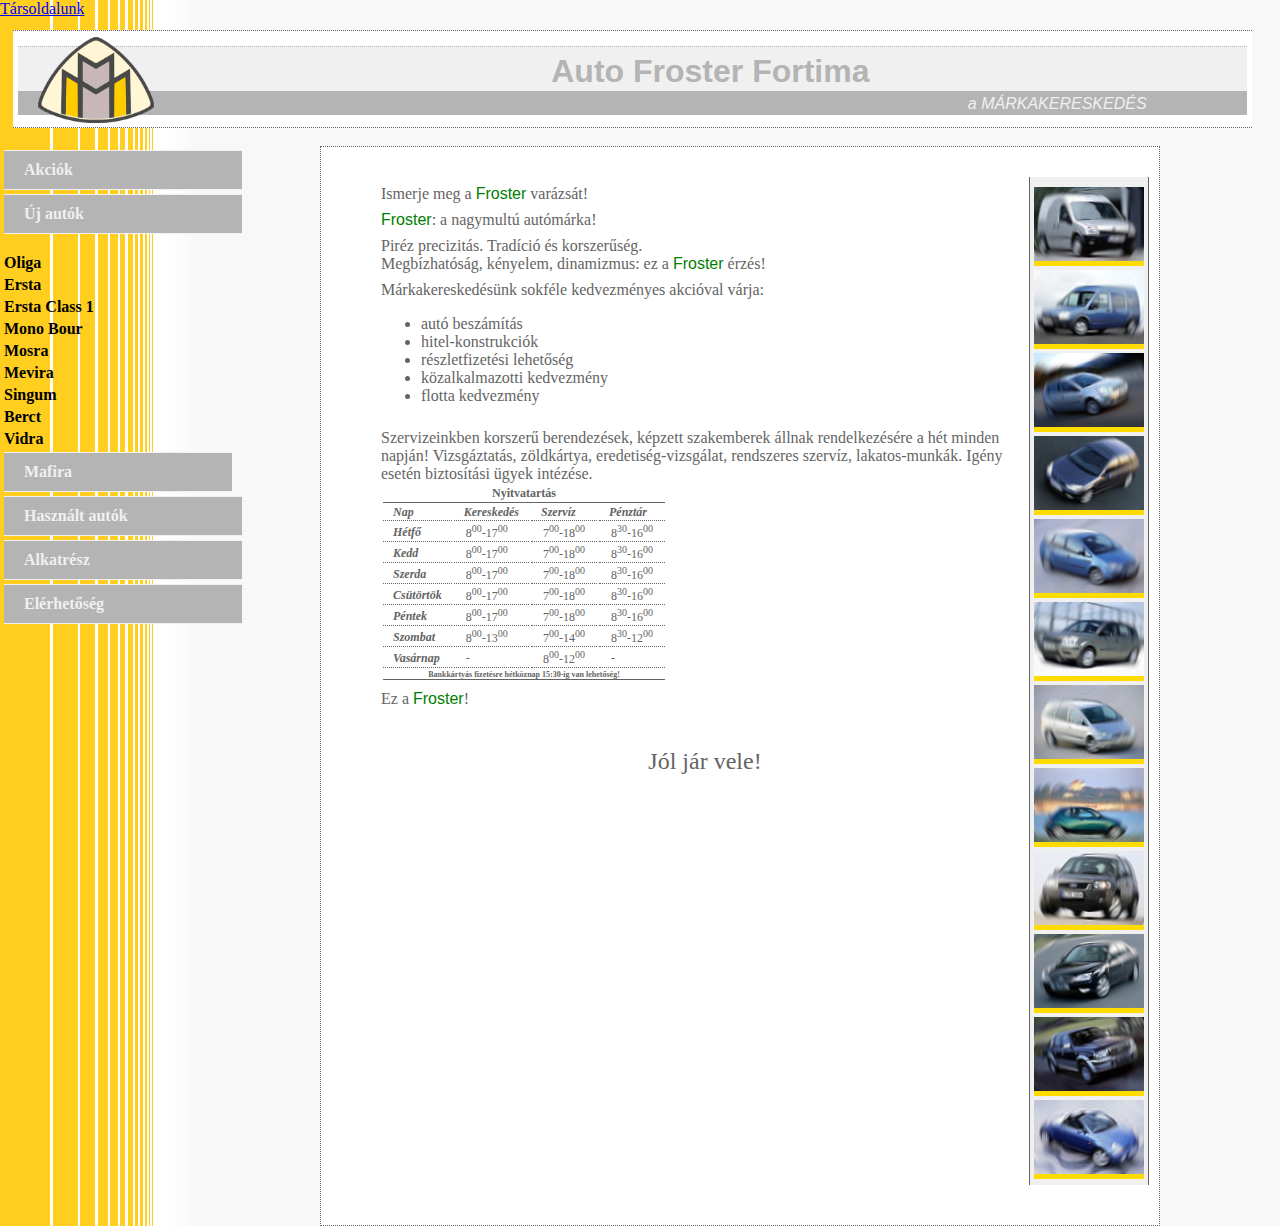
<file: html/20240423_Fortima és Optuna/forrás/froster/index.html>
<!DOCTYPE HTML>
<html lang="hu">

<head>
	<meta charset="UTF-8" />
	<title>Autókereskedés</title>
	<link rel="stylesheet" href="css/base.css" />
</head>

<body>
	<a href="/opus/index.html">Társoldalunk</a>

	<header>
		<img src="img/froster-logo.png" alt="Froster Optuna (147x86)">
		<h1>Auto Froster Fortima</h1>
		<p>a MÁRKAKERESKEDÉS</p>
	</header>

	<nav>
		<ul>
			<li><a href="">Akciók</a></li>
			<li><a href="">Új autók</a></li>
			<ul>
				<li>Oliga</li>
				<li>Ersta</li>
				<li>Ersta Class 1</li>
				<li>Mono Bour</li>
				<li>Mosra</li>
				<li>Mevira</li>
				<li>Singum</li>
				<li>Berct</li>
				<li>Vidra</li>
				<li><a href="mafira.html">Mafira</a></li>
			</ul>

			<li><a href="">Használt autók</a></li>
			<li><a href="">Alkatrész</a></li>
			<li><a href="">Elérhetőség</a></li>
		</ul>
	</nav>

	<div class="lap">

		<div class="kepek">
			<img src="img/auto_1.jpg" alt="Froster 1">
			<img src="img/auto_2.jpg" alt="Froster 2">
			<img src="img/auto_3.jpg" alt="Froster 3">
			<img src="img/auto_4.jpg" alt="Froster 4">
			<img src="img/auto_5.jpg" alt="Froster 5">
			<img src="img/auto_6.jpg" alt="Froster 6">
			<img src="img/auto_7.jpg" alt="Froster 7">
			<img src="img/auto_8.jpg" alt="Froster 8">
			<img src="img/auto_9.jpg" alt="Froster 9">
			<img src="img/auto_10.jpg" alt="Froster 10">
			<img src="img/auto_11.jpg" alt="Froster 10">
			<img src="img/auto_12.jpg" alt="Froster 10">
		</div>

		<p>Ismerje meg a <span>Froster</span> varázsát!</p>
		<p><span>Froster</span>: a nagymultú autómárka!</p>
		<p>Piréz precizitás. Tradíció és korszerűség.<br />Megbízhatóság, kényelem, dinamizmus: ez a
			<span>Froster</span> érzés!</p>
		<p>Márkakereskedésünk sokféle kedvezményes akcióval várja:</p>
		<ul>
			<li>autó beszámítás</li>
			<li>hitel-konstrukciók</li>
			<li>részletfizetési lehetőség</li>
			<li>közalkalmazotti kedvezmény</li>
			<li>flotta kedvezmény</li>
		</ul>
		<p>
			Szervizeinkben korszerű berendezések, képzett szakemberek
			állnak rendelkezésére a hét minden napján! Vizsgáztatás, zöldkártya,
			eredetiség-vizsgálat, rendszeres szervíz, lakatos-munkák. Igény esetén
			biztosítási ügyek intézése.
		</p>
		<table>
			<thead>
			<tr>
				<th colspan="4">Nyitvatartás</th>
			</tr>
		</thead>
		<tbody>
			<tr>
				<th>Nap</th>
				<th>Kereskedés</th>
				<th>Szervíz</th>
				<th>Pénztár</th>
			</tr>
			<tr>
				<th>Hétfő</th>
				<td>8<sup>00</sup>-17<sup>00</sup></td>
				<td>7<sup>00</sup>-18<sup>00</sup></td>
				<td>8<sup>30</sup>-16<sup>00</sup></td>
			</tr>
			<tr>
				<th>Kedd</th>
				<td>8<sup>00</sup>-17<sup>00</sup></td>
				<td>7<sup>00</sup>-18<sup>00</sup></td>
				<td>8<sup>30</sup>-16<sup>00</sup></td>
			</tr>
			<tr>
				<th>Szerda</th>
				<td>8<sup>00</sup>-17<sup>00</sup></td>
				<td>7<sup>00</sup>-18<sup>00</sup></td>
				<td>8<sup>30</sup>-16<sup>00</sup></td>
			</tr>
			<tr>
				<th>Csütörtök</th>
				<td>8<sup>00</sup>-17<sup>00</sup></td>
				<td>7<sup>00</sup>-18<sup>00</sup></td>
				<td>8<sup>30</sup>-16<sup>00</sup></td>
			</tr>
			<tr>
				<th>Péntek</th>
				<td>8<sup>00</sup>-17<sup>00</sup></td>
				<td>7<sup>00</sup>-18<sup>00</sup></td>
				<td>8<sup>30</sup>-16<sup>00</sup></td>
			</tr>

			<tr>
				<th>Szombat</th>
				<td>8<sup>00</sup>-13<sup>00</sup></td>
				<td>7<sup>00</sup>-14<sup>00</sup></td>
				<td>8<sup>30</sup>-12<sup>00</sup></td>
			</tr>
			<tr>
				<th>Vasárnap</th>
				<td> - </td>
				<td>8<sup>00</sup>-12<sup>00</sup></td>
				<td> - </td>
			</tr>
		</tbody>
		<tfoot>
			<tr>
				<th colspan="4">Bankkártyás fizetésre hétköznap 15:30-ig van lehetőség!</th>
			</tr>
		</tfoot>
		</table>
		<p>Ez a <span>Froster</span>!</p>
		<h1>Jól jár vele!</h1>
	</div>
</body>

</html>
</file>
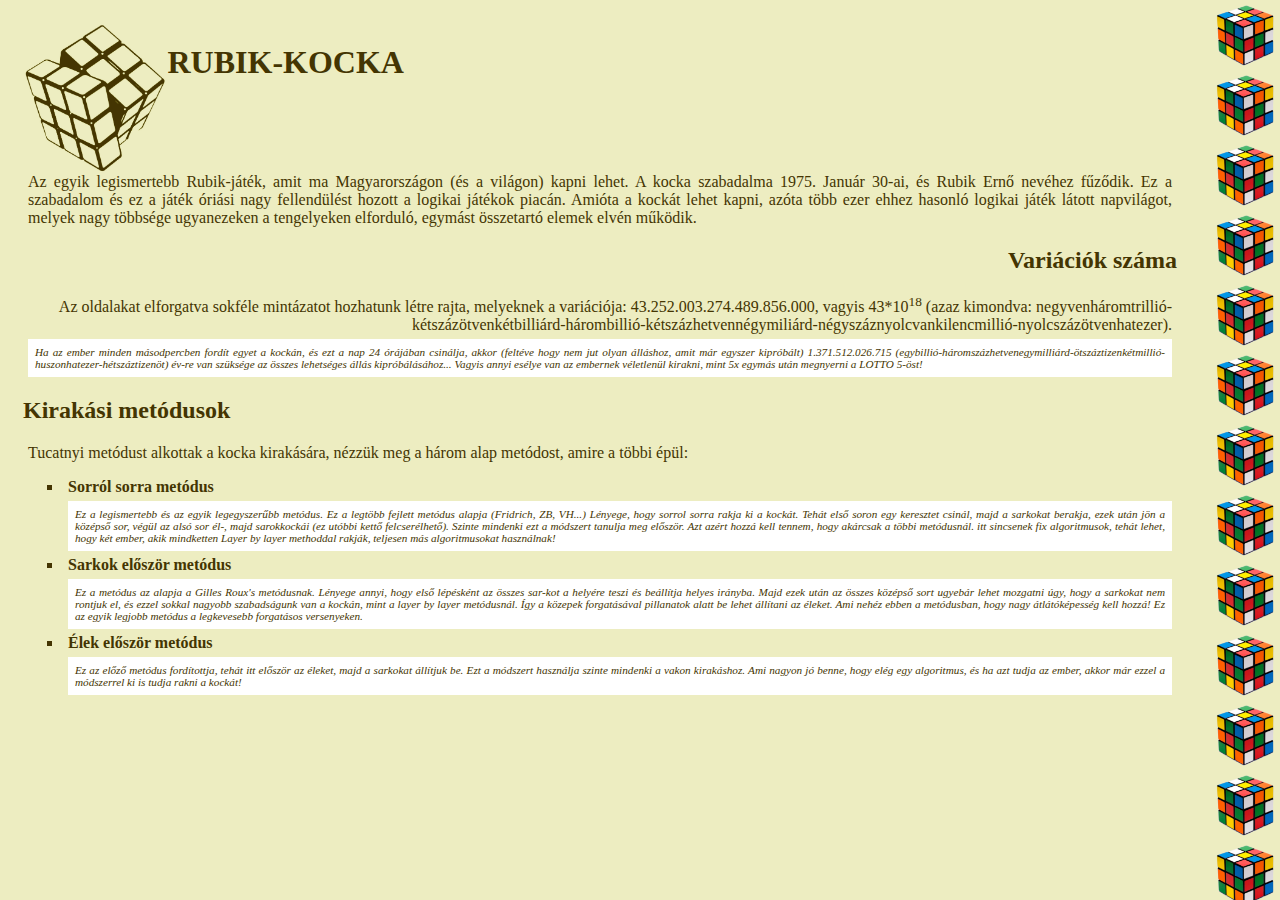
<file: html/20240415_Rubikkocka/rubik.html>
<!DOCTYPE html>
<html lang="hu">
<head>
    <meta charset="UTF-8">
    <meta http-equiv="X-UA-Compatible" content="IE=edge">
    <meta name="viewport" content="width=device-width, initial-scale=1.0">
    <title>Rubik-kocka</title>
    <link rel="stylesheet" href="rubik.css">
</head>
<body>
    <img id="cimkep" src="sematikus.png" alt="Rubik-kocka" title="Rubik-kocka">
    <h1>Rubik-kocka </h1>

    <p class="clear">Az egyik legismertebb Rubik-játék, amit ma Magyarországon (és a világon) kapni lehet. A kocka szabadalma 1975. Január 30-ai, és Rubik Ernő nevéhez fűződik. Ez a szabadalom és ez a játék óriási nagy fellendülést hozott a logikai játékok piacán. Amióta a kockát lehet kapni, azóta több ezer ehhez hasonló logikai játék látott napvilágot, melyek nagy többsége ugyanezeken a tengelyeken elforduló, egymást összetartó elemek elvén működik.</p>
    
    <h2 class="jobbra">Variációk száma </h2>
    
    <p class="jobbra">Az oldalakat elforgatva sokféle mintázatot hozhatunk létre rajta, melyeknek a variációja: 43.252.003.274.489.856.000, vagyis 43*10<sup>18</sup> (azaz kimondva: negyvenháromtrillió-kétszázötvenkétbilliárd-hárombillió-kétszázhetvennégymiliárd-négyszáznyolcvankilencmillió-nyolcszázötvenhatezer).</p>
    
    <p class="erdekesseg">Ha az ember minden másodpercben fordít egyet a kockán, és ezt a nap 24 órájában csinálja, akkor (feltéve hogy nem jut olyan álláshoz, amit már egyszer kipróbált) 1.371.512.026.715 (egybillió-háromszázhetvenegymilliárd-ötszáztizenkétmillió-huszonhatezer-hétszáztizenöt) év-re van szüksége az összes lehetséges állás kipróbálásához... Vagyis annyi esélye van az embernek véletlenül kirakni, mint 5x egymás után megnyerni a LOTTO 5-öst!</p>
    
    <h2>Kirakási metódusok </h2>
    
    <p>Tucatnyi metódust alkottak a kocka kirakására, nézzük meg a három alap metódost, amire a többi épül: </p>
    
    <ul>
        <li>
            <p>Sorról sorra metódus </p>
            
            <p class="erdekesseg">Ez a legismertebb és az egyik legegyszerűbb metódus. Ez a legtöbb fejlett metódus alapja (Fridrich, ZB, VH...) Lényege, hogy sorrol sorra rakja ki a kockát. Tehát első soron egy keresztet csinál, majd a sarkokat berakja, ezek után jön a középső sor, végül az alsó sor él-, majd sarokkockái (ez utóbbi kettő felcserélhető). Szinte mindenki ezt a módszert tanulja meg először. Azt azért hozzá kell tennem, hogy akárcsak a többi metódusnál. itt sincsenek fix algoritmusok, tehát lehet, hogy két ember, akik mindketten Layer by layer methoddal rakják, teljesen más algoritmusokat használnak!</p>
        </li>
        
        <li>
            <p>Sarkok először metódus </p>
            
            <p class="erdekesseg">Ez a metódus az alapja a Gilles Roux's metódusnak. Lényege annyi, hogy első lépésként az összes sar-kot a helyére teszi és beállítja helyes irányba. Majd ezek után az összes középső sort ugyebár lehet mozgatni úgy, hogy a sarkokat nem rontjuk el, és ezzel sokkal nagyobb szabadságunk van a kockán, mint a layer by layer metódusnál. Így a közepek forgatásával pillanatok alatt be lehet állítani az éleket. Ami nehéz ebben a metódusban, hogy nagy átlátóképesség kell hozzá! Ez az egyik legjobb metódus a legkevesebb forgatásos versenyeken.</p>
        </li>
        
        <li>
            <p>Élek először metódus </p>
            
            <p class="erdekesseg">Ez az előző metódus fordítottja, tehát itt először az éleket, majd a sarkokat állítjuk be. Ezt a módszert használja szinte mindenki a vakon kirakáshoz. Ami nagyon jó benne, hogy elég egy algoritmus, és ha azt tudja az ember, akkor már ezzel a módszerrel ki is tudja rakni a kockát!</p>
        </li>
    </ul>
     
</body>
</html>
</file>
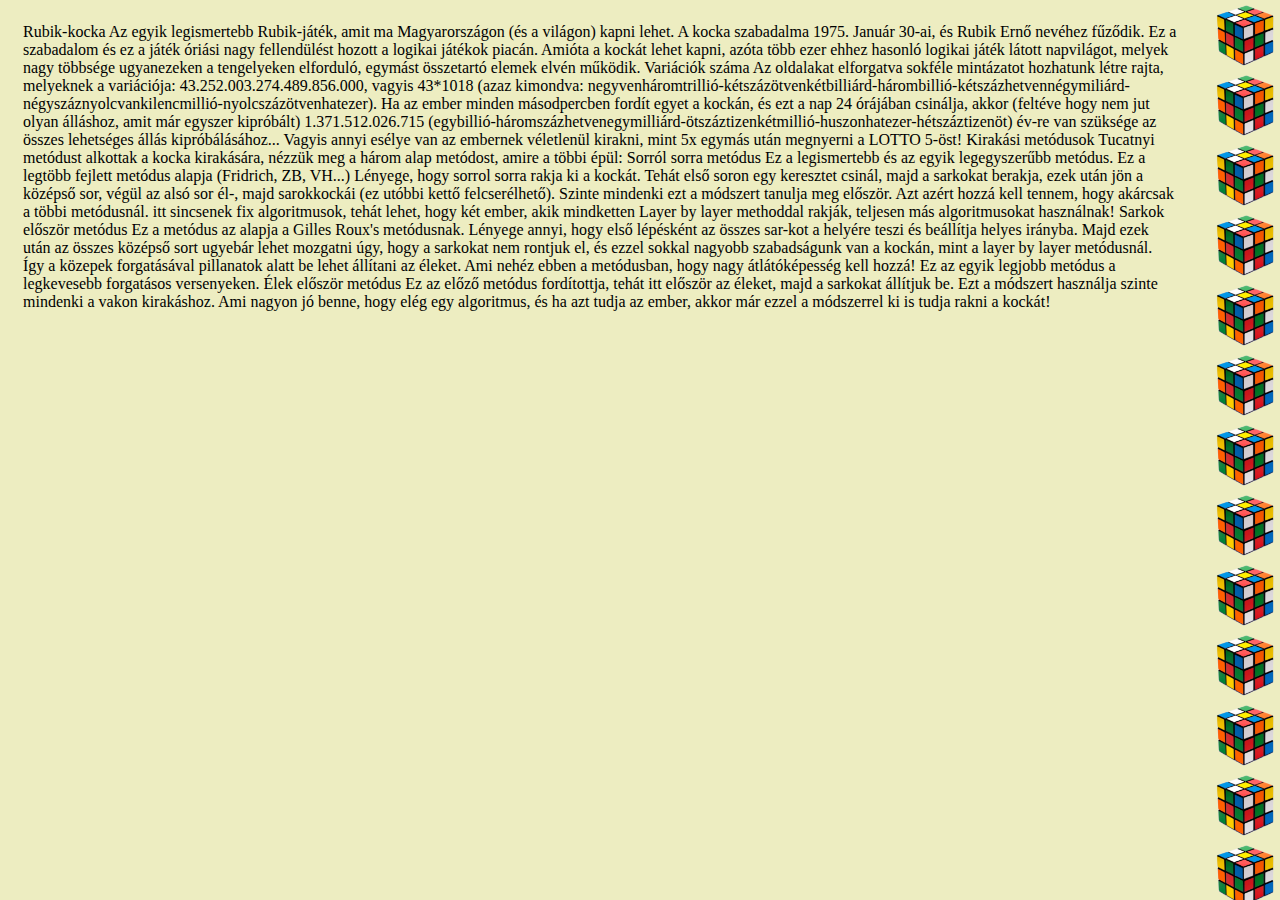
<file: html/20240415_Rubikkocka/megoldás/rubik.html>
<!DOCTYPE html>
<html lang="hu">
<head>
    <meta charset="UTF-8">
    <meta name="viewport" content="width=device-width, initial-scale=1.0">
    <title>Rubik-kocka</title>
    <link rel="stylesheet" href="rubik.css">
</head>
<body>
    Rubik-kocka 

    Az egyik legismertebb Rubik-játék, amit ma Magyarországon (és a világon) kapni lehet. A kocka szabadalma 1975. Január 30-ai, és Rubik Ernő nevéhez fűződik. Ez a szabadalom és ez a játék óriási nagy fellendülést hozott a logikai játékok piacán. Amióta a kockát lehet kapni, azóta több ezer ehhez hasonló logikai játék látott napvilágot, melyek nagy többsége ugyanezeken a tengelyeken elforduló, egymást összetartó elemek elvén működik.
    
    Variációk száma 
    
    Az oldalakat elforgatva sokféle mintázatot hozhatunk létre rajta, melyeknek a variációja: 43.252.003.274.489.856.000, vagyis 43*1018 (azaz kimondva: negyvenháromtrillió-kétszázötvenkétbilliárd-hárombillió-kétszázhetvennégymiliárd-négyszáznyolcvankilencmillió-nyolcszázötvenhatezer).
    
    Ha az ember minden másodpercben fordít egyet a kockán, és ezt a nap 24 órájában csinálja, akkor (feltéve hogy nem jut olyan álláshoz, amit már egyszer kipróbált) 1.371.512.026.715 (egybillió-háromszázhetvenegymilliárd-ötszáztizenkétmillió-huszonhatezer-hétszáztizenöt) év-re van szüksége az összes lehetséges állás kipróbálásához... Vagyis annyi esélye van az embernek véletlenül kirakni, mint 5x egymás után megnyerni a LOTTO 5-öst!
    
    Kirakási metódusok 
    
    Tucatnyi metódust alkottak a kocka kirakására, nézzük meg a három alap metódost, amire a többi épül: 
    
    Sorról sorra metódus 
    
    Ez a legismertebb és az egyik legegyszerűbb metódus. Ez a legtöbb fejlett metódus alapja (Fridrich, ZB, VH...) Lényege, hogy sorrol sorra rakja ki a kockát. Tehát első soron egy keresztet csinál, majd a sarkokat berakja, ezek után jön a középső sor, végül az alsó sor él-, majd sarokkockái (ez utóbbi kettő felcserélhető). Szinte mindenki ezt a módszert tanulja meg először. Azt azért hozzá kell tennem, hogy akárcsak a többi metódusnál. itt sincsenek fix algoritmusok, tehát lehet, hogy két ember, akik mindketten Layer by layer methoddal rakják, teljesen más algoritmusokat használnak!
    
    Sarkok először metódus 
    
    Ez a metódus az alapja a Gilles Roux's metódusnak. Lényege annyi, hogy első lépésként az összes sar-kot a helyére teszi és beállítja helyes irányba. Majd ezek után az összes középső sort ugyebár lehet mozgatni úgy, hogy a sarkokat nem rontjuk el, és ezzel sokkal nagyobb szabadságunk van a kockán, mint a layer by layer metódusnál. Így a közepek forgatásával pillanatok alatt be lehet állítani az éleket. Ami nehéz ebben a metódusban, hogy nagy átlátóképesség kell hozzá! Ez az egyik legjobb metódus a legkevesebb forgatásos versenyeken.
    
    Élek először metódus 
    
    Ez az előző metódus fordítottja, tehát itt először az éleket, majd a sarkokat állítjuk be. Ezt a módszert használja szinte mindenki a vakon kirakáshoz. Ami nagyon jó benne, hogy elég egy algoritmus, és ha azt tudja az ember, akkor már ezzel a módszerrel ki is tudja rakni a kockát!
        
</body>
</html>
</file>
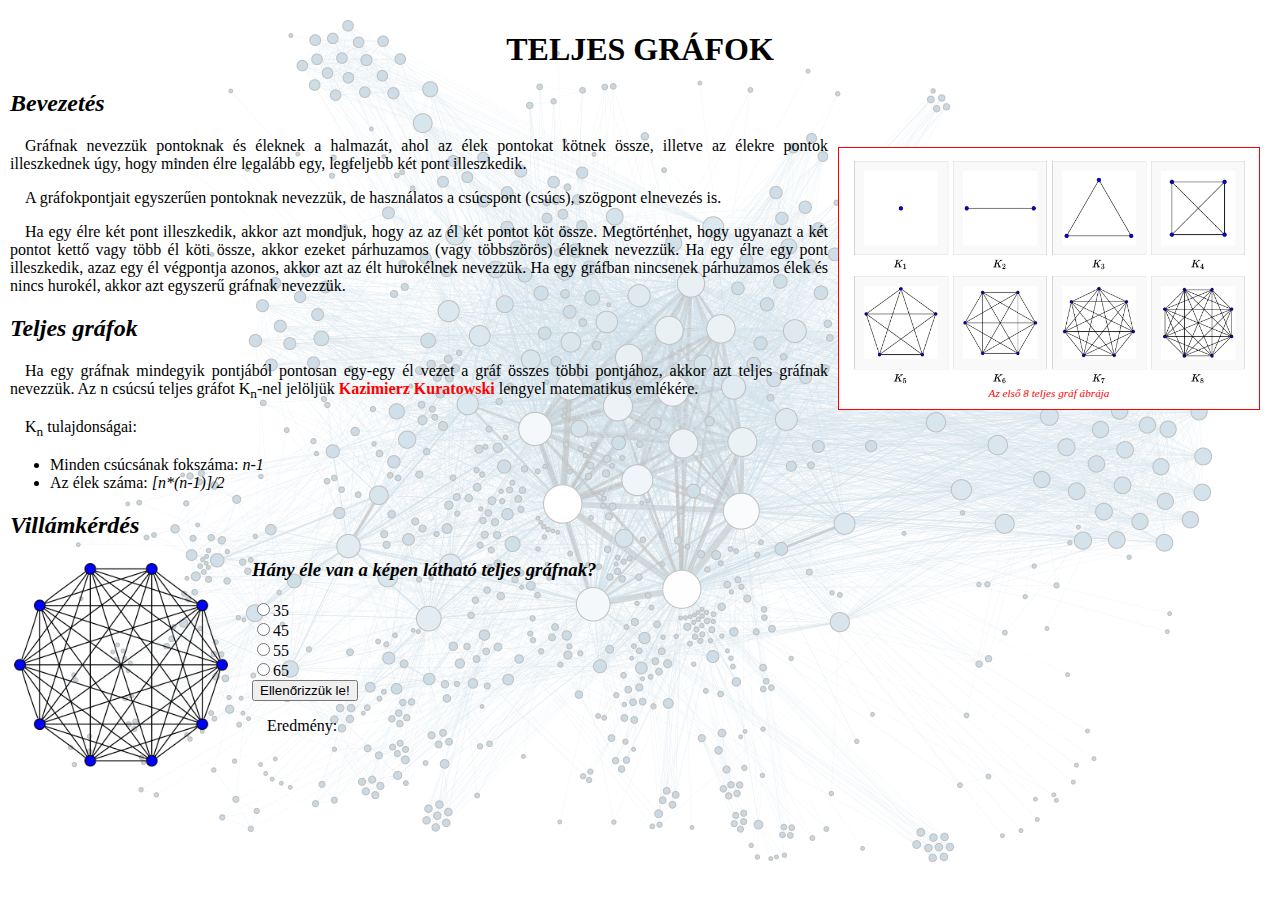
<file: html/20240415_Teljesgráfok/megoldás/tgrafok.html>
<!DOCTYPE html>
<html lang="hu">
<head>
    <meta charset="UTF-8">
    <meta name="viewport" content="width=device-width, initial-scale=1.0">
    <title>Teljes gráfok</title>
    <link rel="stylesheet" href="tgrafok.css">
</head>
<body>
    <h1>Teljes gráfok</h1>
    <h2>Bevezetés</h2>
    <div id="jobbra">
        <img src="k1-4.png" alt=""><br>
        <img src="k5-8.png" alt=""><br>
        Az első 8 teljes gráf ábrája
    </div>
    <p>Gráfnak nevezzük pontoknak és éleknek a halmazát, ahol az élek pontokat kötnek össze, illetve az élekre pontok illeszkednek úgy, hogy minden élre legalább egy, legfeljebb két pont illeszkedik.</p>
    <p>A gráfokpontjait egyszerűen pontoknak nevezzük, de használatos a csúcspont (csúcs), szögpont elnevezés is.</p>
    <p>Ha egy élre két pont illeszkedik, akkor azt mondjuk, hogy az az él két pontot köt össze. Megtörténhet, hogy ugyanazt a két pontot kettő vagy több él köti össze, akkor ezeket párhuzamos (vagy többszörös) éleknek nevezzük. Ha egy élre egy pont illeszkedik, azaz egy él végpontja azonos, akkor azt az élt hurokélnek nevezzük. Ha egy gráfban nincsenek párhuzamos élek és nincs hurokél, akkor azt egyszerű gráfnak nevezzük.</p>
    <h2>Teljes gráfok</h2>
    <p>Ha egy gráfnak mindegyik pontjából pontosan egy-egy él vezet a gráf összes többi pontjához, akkor azt teljes gráfnak nevezzük. Az n csúcsú teljes gráfot K<sub>n</sub>-nel jelöljük <a href="Kuratowski.jpeg" target="_blank">Kazimierz Kuratowski</a> lengyel matematikus emlékére.</p>
    <p>K<sub>n</sub> tulajdonságai:</p>
    <ul>
        <li>Minden csúcsának fokszáma: <span class="dolt">n-1</span></li>
        <li>Az élek száma: <span class="dolt">[n*(n-1)]/2</span></li>
    </ul>
    <h2>Villámkérdés</h2>
    <img src="k10.png" alt="" class="kerdeskep">
    <h3>Hány éle van a képen látható teljes gráfnak?</h3>
    <form>
        <input type="radio" name="valasz" id="" value="35">35 <br>
        <input type="radio" name="valasz" id="" value="45">45 <br>
        <input type="radio" name="valasz" id="helyes" value="55">55 <br>
        <input type="radio" name="valasz" id="" value="65">65 <br>
        <input type="button" value="Ellenőrizzük le!" id="gomb">
        <p>Eredmény: <span id="eredmeny"></span></p>
    </form>

    <script src="script.js"></script>
</body>
</html>
</file>
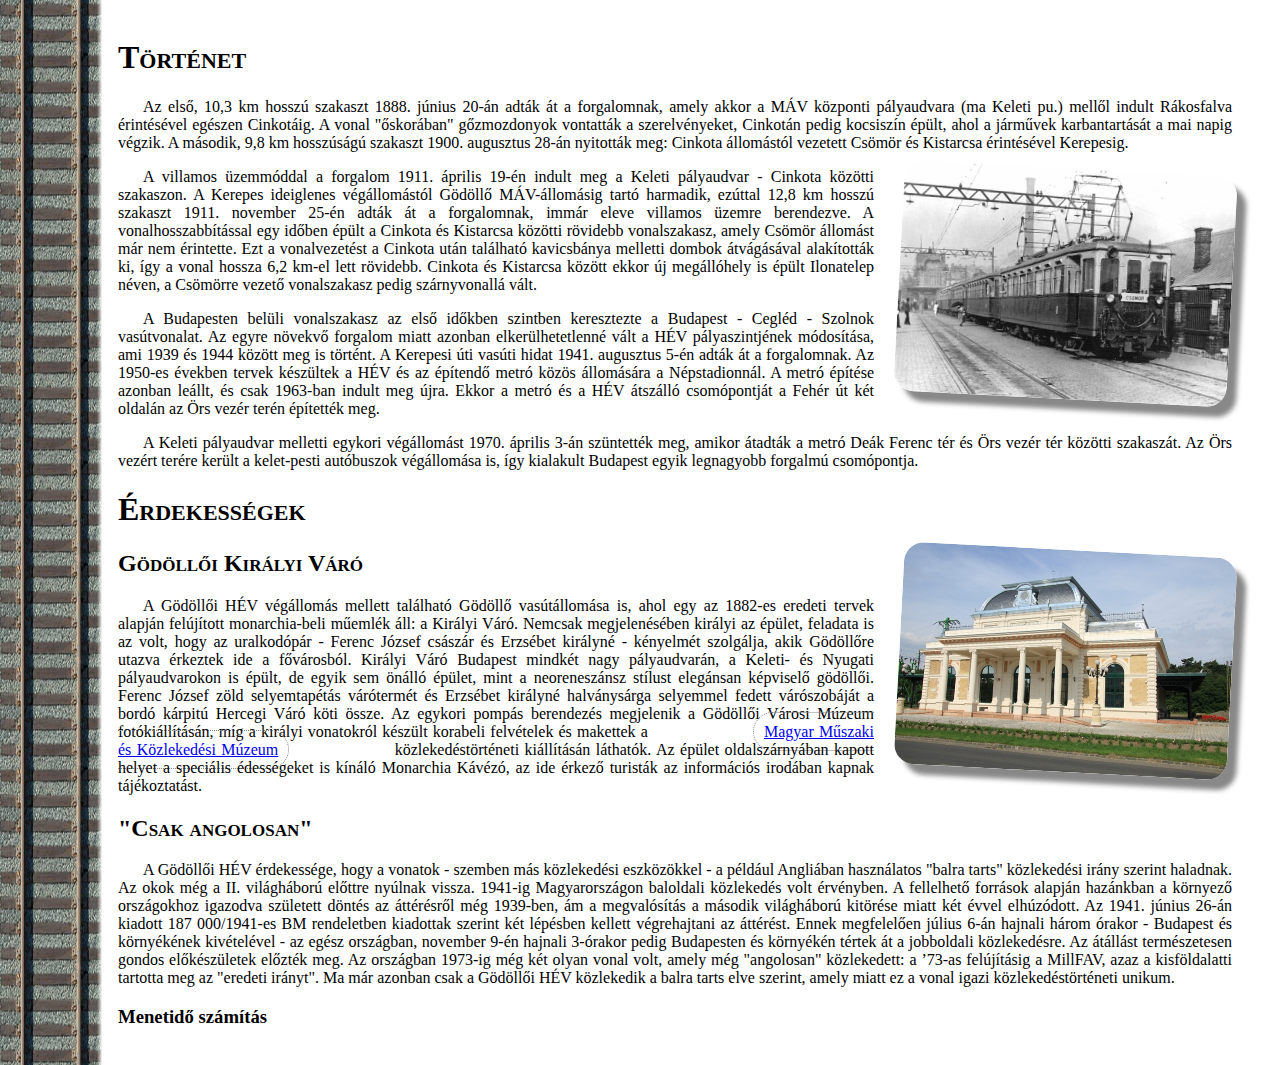
<file: html/20240416_Gödöllői hév/források/hev.html>
<!DOCTYPE html>
<html lang="hu">

<head>
    <meta charset="UTF-8">
    <meta name="viewport" content="width=device-width, initial-scale=1.0">
    <title>Gödöllői HÉV</title>
    <link rel="stylesheet" href="hev.css">
</head>

<body>
    <h1>Történet</h1>

    <p>Az első, 10,3 km hosszú szakaszt 1888. június 20-án adták át a forgalomnak, amely akkor a MÁV központi
        pályaudvara (ma Keleti pu.) mellől indult Rákosfalva érintésével egészen Cinkotáig. A vonal "őskorában"
        gőzmozdonyok vontatták a szerelvényeket, Cinkotán pedig kocsiszín épült, ahol a járművek karbantartását a mai
        napig végzik. A második, 9,8 km hosszúságú szakaszt 1900. augusztus 28-án nyitották meg: Cinkota állomástól
        vezetett Csömör és Kistarcsa érintésével Kerepesig.</p>

    <img class="kepek"  src="m72.jpg" alt="Keleti pu. végállomás" title="Keleti pu. végállomás">

    <p>A villamos üzemmóddal a forgalom 1911. április 19-én indult meg a Keleti pályaudvar - Cinkota közötti szakaszon.
        A Kerepes ideiglenes végállomástól Gödöllő MÁV-állomásig tartó harmadik, ezúttal 12,8 km hosszú szakaszt 1911.
        november 25-én adták át a forgalomnak, immár eleve villamos üzemre berendezve. A vonalhosszabbítással egy időben
        épült a Cinkota és Kistarcsa közötti rövidebb vonalszakasz, amely Csömör állomást már nem érintette. Ezt a
        vonalvezetést a Cinkota után található kavicsbánya melletti dombok átvágásával alakították ki, így a vonal
        hossza 6,2 km-el lett rövidebb. Cinkota és Kistarcsa között ekkor új megállóhely is épült Ilonatelep néven, a
        Csömörre vezető vonalszakasz pedig szárnyvonallá vált.</p>

    <p>A Budapesten belüli vonalszakasz az első időkben szintben keresztezte a Budapest - Cegléd - Szolnok vasútvonalat.
        Az egyre növekvő forgalom miatt azonban elkerülhetetlenné vált a HÉV pályaszintjének módosítása, ami 1939 és
        1944 között meg is történt. A Kerepesi úti vasúti hidat 1941. augusztus 5-én adták át a forgalomnak. Az 1950-es
        években tervek készültek a HÉV és az építendő metró közös állomására a Népstadionnál. A metró építése azonban
        leállt, és csak 1963-ban indult meg újra. Ekkor a metró és a HÉV átszálló csomópontját a Fehér út két oldalán az
        Örs vezér terén építették meg.</p>

    <p>A Keleti pályaudvar melletti egykori végállomást 1970. április 3-án szüntették meg, amikor átadták a metró Deák
        Ferenc tér és Örs vezér tér közötti szakaszát. Az Örs vezért terére került a kelet-pesti autóbuszok végállomása
        is, így kialakult Budapest egyik legnagyobb forgalmú csomópontja.</p>

    <h1>Érdekességek</h1>

    <img  class="kepek" src="varo.jpg" alt="Királyi váró" title="Királyi váró">
    <h2>Gödöllői Királyi Váró</h2>

    <p>A Gödöllői HÉV végállomás mellett található Gödöllő vasútállomása is, ahol egy az 1882-es eredeti tervek alapján
        felújított monarchia-beli műemlék áll: a Királyi Váró. Nemcsak megjelenésében királyi az épület, feladata is az
        volt, hogy az uralkodópár - Ferenc József császár és Erzsébet királyné - kényelmét szolgálja, akik Gödöllőre
        utazva érkeztek ide a fővárosból. Királyi Váró Budapest mindkét nagy pályaudvarán, a Keleti- és Nyugati
        pályaudvarokon is épült, de egyik sem önálló épület, mint a neoreneszánsz stílust elegánsan képviselő gödöllői.
        Ferenc József zöld selyemtapétás várótermét és Erzsébet királyné halványsárga selyemmel fedett várószobáját a
        bordó kárpitú Hercegi Váró köti össze. Az egykori pompás berendezés megjelenik a Gödöllői Városi Múzeum
        fotókiállításán, míg a királyi vonatokról készült korabeli felvételek és makettek a <a id="urlap" target="_blank"
            href="http://www.mmkm.hu/">Magyar Műszaki és Közlekedési Múzeum</a> közlekedéstörténeti kiállításán
        láthatók. Az épület oldalszárnyában kapott helyet a speciális édességeket is kínáló Monarchia Kávézó, az ide
        érkező turisták az információs irodában kapnak tájékoztatást.</p>

    <h2>"Csak angolosan"</h2>

    <p>A Gödöllői HÉV érdekessége, hogy a vonatok - szemben más közlekedési eszközökkel - a például Angliában
        használatos "balra tarts" közlekedési irány szerint haladnak. Az okok még a II. világháború előttre nyúlnak
        vissza. 1941-ig Magyarországon baloldali közlekedés volt érvényben. A fellelhető források alapján hazánkban a
        környező országokhoz igazodva született döntés az áttérésről még 1939-ben, ám a megvalósítás a második
        világháború kitörése miatt két évvel elhúzódott. Az 1941. június 26-án kiadott 187 000/1941-es BM rendeletben
        kiadottak szerint két lépésben kellett végrehajtani az áttérést. Ennek megfelelően július 6-án hajnali három
        órakor - Budapest és környékének kivételével - az egész országban, november 9-én hajnali 3-órakor pedig
        Budapesten és környékén tértek át a jobboldali közlekedésre. Az átállást természetesen gondos előkészületek
        előzték meg. Az országban 1973-ig még két olyan vonal volt, amely még "angolosan" közlekedett: a ’73-as
        felújításig a MillFAV, azaz a kisföldalatti tartotta meg az "eredeti irányt". Ma már azonban csak a Gödöllői HÉV
        közlekedik a balra tarts elve szerint, amely miatt ez a vonal igazi közlekedéstörténeti unikum.</p>

    <div>
        <h3>Menetidő számítás</h3>
    
    </div>


</body>

</html>
</file>
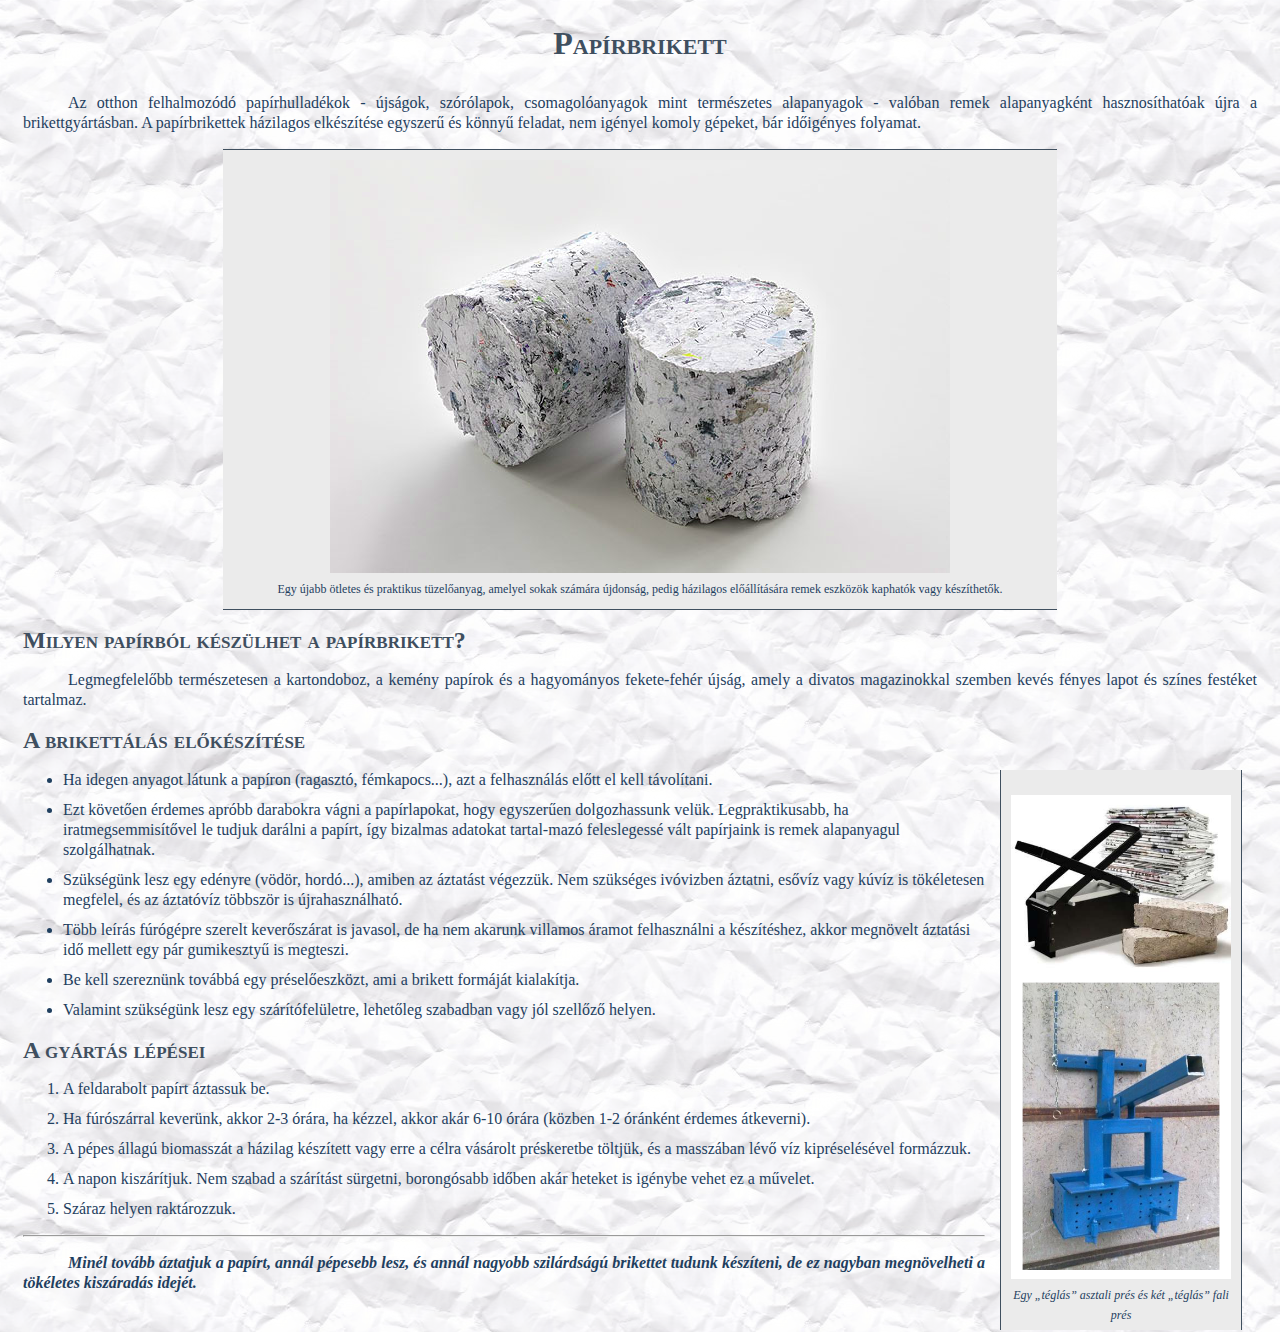
<file: html/20240416_papírbrikett/forrás/papirbrikett.html>
<!DOCTYPE html>
<html lang="hu">
<head>
    <meta charset="UTF-8">
    <meta name="viewport" content="width=device-width, initial-scale=1.0">
    <title>Papírbrikett</title>
    <link rel="stylesheet" href="papirbrikett.css">
</head>
<body>
    <h1>Papírbrikett </h1>

<p>Az otthon felhalmozódó papírhulladékok - újságok, szórólapok, csomagolóanyagok mint természetes alapanyagok - valóban remek alapanyagként hasznosíthatóak újra a brikettgyártásban. A papírbrikettek házilagos elkészítése egyszerű és könnyű feladat, nem igényel komoly gépeket, bár időigényes folyamat.</p>

<p class="bevezeto"><img class="brikettek" src="brikettek.png" alt="Brikettált papír" title="Brikettált papír"><br>Egy újabb ötletes és praktikus tüzelőanyag, amelyel sokak számára újdonság, pedig házilagos előállítására remek eszközök kaphatók vagy készíthetők. </p>

<h2>Milyen papírból készülhet a papírbrikett? </h2>

<p>Legmegfelelőbb természetesen a kartondoboz, a kemény papírok és a hagyományos fekete-fehér újság, amely a divatos magazinokkal szemben kevés fényes lapot és színes festéket tartalmaz. </p>

<h2>A brikettálás előkészítése</h2>
<div id="presek">
    <img src="presek.png" alt="Préstípusok" title="Préstípusok"><br>
    Egy „téglás” asztali prés és két „téglás” fali prés
</div>
<ul>
<li>Ha idegen anyagot látunk a papíron (ragasztó, fémkapocs...), azt a felhasználás előtt el kell távolítani.</li>
<li>Ezt követően érdemes apróbb darabokra vágni a papírlapokat, hogy egyszerűen dolgozhassunk velük. Legpraktikusabb, ha iratmegsemmisítővel le tudjuk darálni a papírt, így bizalmas adatokat tartal-mazó feleslegessé vált papírjaink is remek alapanyagul szolgálhatnak.</li>
<li>Szükségünk lesz egy edényre (vödör, hordó...), amiben az áztatást végezzük. Nem szükséges ivóvizben áztatni, esővíz vagy kúvíz is tökéletesen megfelel, és az áztatóvíz többször is újrahasználható.</li>
<li>Több leírás fúrógépre szerelt keverőszárat is javasol, de ha nem akarunk villamos áramot felhasználni a készítéshez, akkor megnövelt áztatási idő mellett egy pár gumikesztyű is megteszi.</li>
<li>Be kell szereznünk továbbá egy préselőeszközt, ami a brikett formáját kialakítja.</li>
<li>Valamint szükségünk lesz egy szárítófelületre, lehetőleg szabadban vagy jól szellőző helyen.</li>
</ul>

<h2>A gyártás lépései </h2>
<ol>
    <li>A feldarabolt papírt áztassuk be.</li>
    <li>Ha fúrószárral keverünk, akkor 2-3 órára, ha kézzel, akkor akár 6-10 órára (közben 1-2 óránként érdemes átkeverni).</li>
    <li>A pépes állagú biomasszát a házilag készített vagy erre a célra vásárolt préskeretbe töltjük, és a masszában lévő víz kipréselésével formázzuk.</li>
    <li>A napon kiszárítjuk. Nem szabad a szárítást sürgetni, borongósabb időben akár heteket is igénybe vehet ez a művelet.</li>
    <li>Száraz helyen raktározzuk. </li>
</ol>
<hr>
<p class="kiemelt">Minél tovább áztatjuk a papírt, annál pépesebb lesz, és annál nagyobb szilárdságú brikettet tudunk készíteni, de ez nagyban megnövelheti a tökéletes kiszáradás idejét.</p>
</body>
</html>
</file>
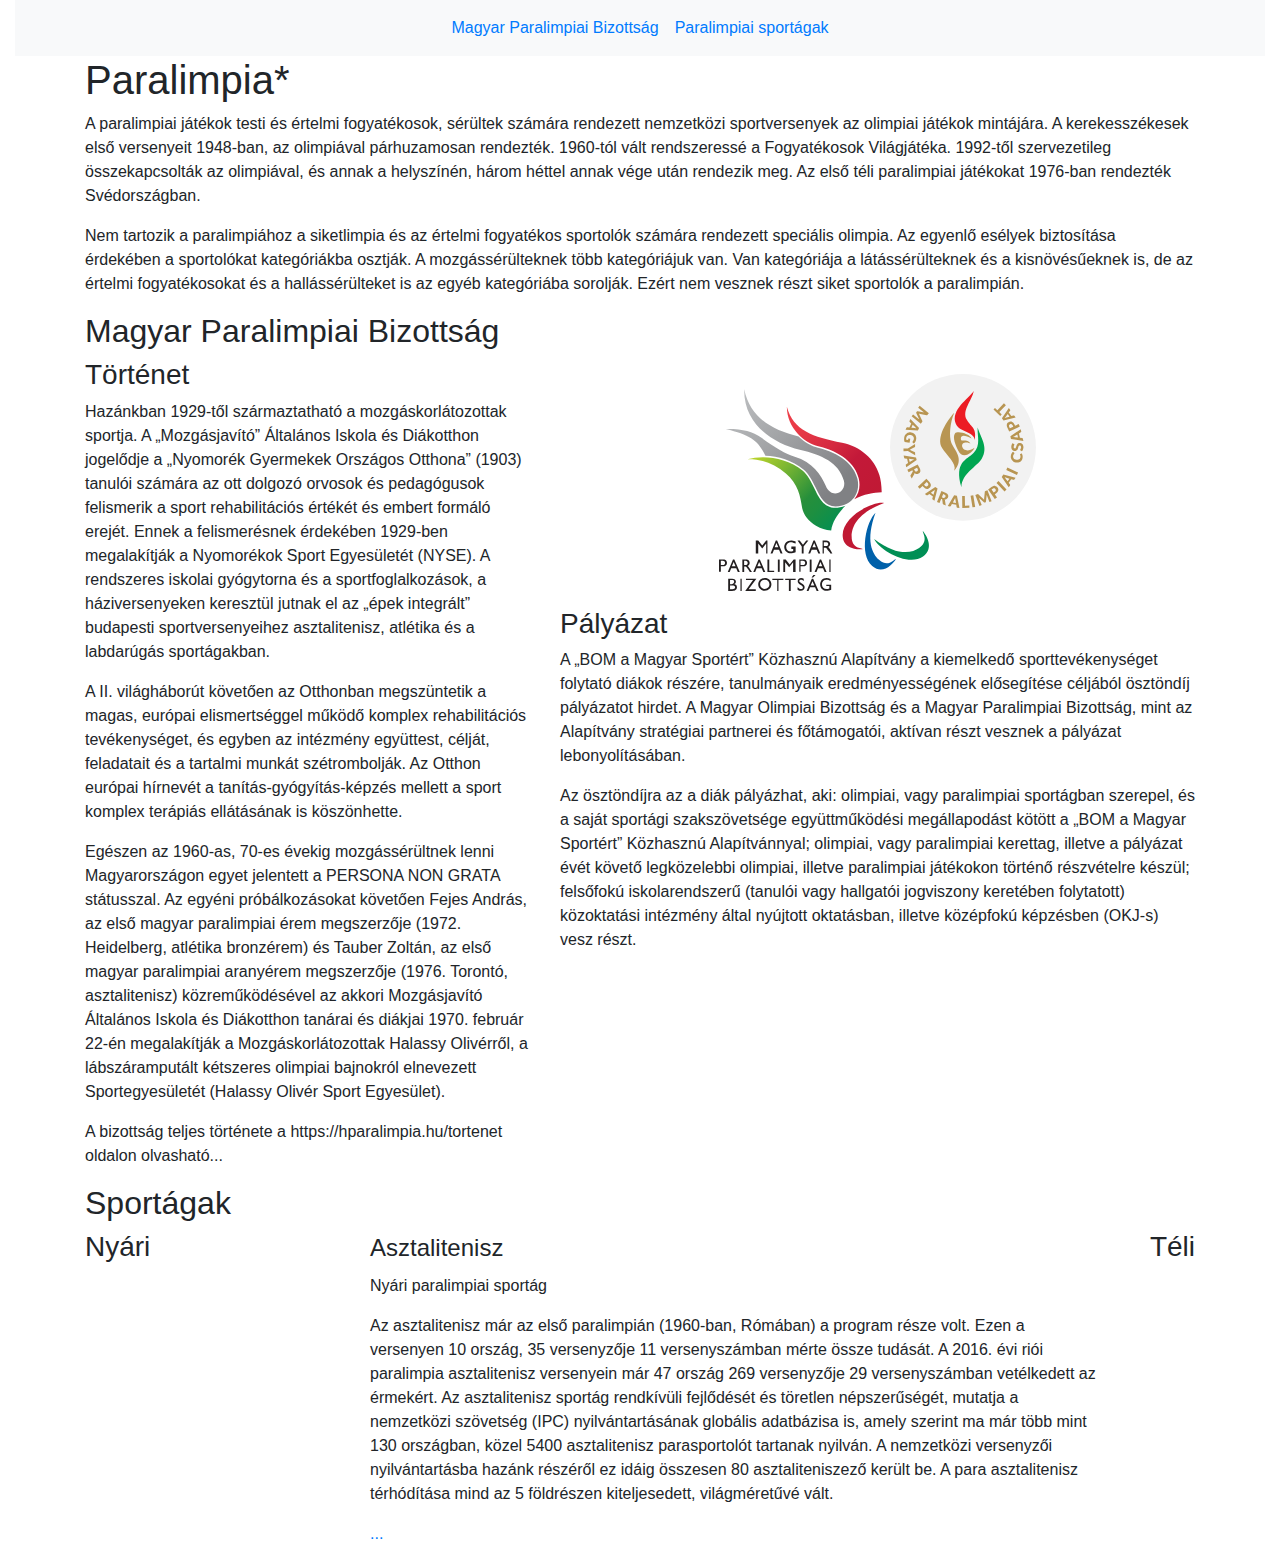
<file: html/20240419_paralimpia/források/paralimpia.html>
<!DOCTYPE html>
<html>
<head>
    <meta name="viewport" content="width=device-width, initial-scale=1.0">
    <link rel="stylesheet" href="bootstrap.min.css">
</head>
<body>
    
<div class="container-fluid">    
    <nav id="top" class="navbar navbar-expand-sm bg-light justify-content-center">
        <ul class="navbar-nav">
        <li class="nav-item">
            <a class="nav-link" href="#bizottsag">Magyar Paralimpiai Bizottság</a>
        </li>
        <li class="nav-item">
            <a class="nav-link" href="#sportagak">Paralimpiai sportágak</a>
        </li>
        </ul>
    </nav>
</div>
<div class="container">
    <h1>Paralimpia*</h1> <!-- https://hu.wikipedia.org/wiki/Paralimpiai_játékok -->
    <p>A paralimpiai játékok testi és értelmi fogyatékosok, sérültek számára rendezett nemzetközi sportversenyek az olimpiai játékok mintájára. A kerekesszékesek első versenyeit 1948-ban, az olimpiával párhuzamosan rendezték. 1960-tól vált rendszeressé a Fogyatékosok Világjátéka. 1992-től szervezetileg összekapcsolták az olimpiával, és annak a helyszínén, három héttel annak vége után rendezik meg. Az első téli paralimpiai játékokat 1976-ban rendezték Svédországban.</p>
    <p>Nem tartozik a paralimpiához a siketlimpia és az értelmi fogyatékos sportolók számára rendezett speciális olimpia. Az egyenlő esélyek biztosítása érdekében a sportolókat kategóriákba osztják. A mozgássérülteknek több kategóriájuk van. Van kategóriája a látássérülteknek és a kisnövésűeknek is, de az értelmi fogyatékosokat és a hallássérülteket is az egyéb kategóriába sorolják. Ezért nem vesznek részt siket sportolók a paralimpián.</p>
    
    <h2 id="bizottsag">Magyar Paralimpiai Bizottság</h2>
    <div class="row">
        <div class="col-lg-5">
            <h3>Történet</h3>
            <p>Hazánkban 1929-től származtatható a mozgáskorlátozottak sportja. A „Mozgásjavító” Általános Iskola és Diákotthon jogelődje a „Nyomorék Gyermekek Országos Otthona” (1903) tanulói számára az ott dolgozó orvosok és pedagógusok felismerik a sport rehabilitációs értékét és embert formáló  erejét. Ennek a felismerésnek érdekében 1929-ben megalakítják a Nyomorékok Sport Egyesületét (NYSE).  A rendszeres iskolai gyógytorna és a sportfoglalkozások, a háziversenyeken keresztül jutnak el az „épek integrált” budapesti sportversenyeihez asztalitenisz, atlétika és a labdarúgás sportágakban.</p>
            <p>A II. világháborút követően az Otthonban megszüntetik a magas, európai elismertséggel működő  komplex rehabilitációs tevékenységet, és egyben az intézmény együttest, célját, feladatait és a  tartalmi munkát szétrombolják. Az Otthon európai hírnevét a tanítás-gyógyítás-képzés mellett a sport komplex terápiás ellátásának is köszönhette.</p>
            <p>Egészen az 1960-as, 70-es évekig mozgássérültnek lenni Magyarországon egyet jelentett a PERSONA NON GRATA státusszal. Az egyéni próbálkozásokat követően Fejes András, az első magyar paralimpiai érem megszerzője (1972. Heidelberg, atlétika bronzérem) és Tauber Zoltán, az első magyar paralimpiai aranyérem megszerzője (1976. Torontó, asztalitenisz) közreműködésével az akkori Mozgásjavító Általános Iskola és Diákotthon tanárai és diákjai 1970. február 22-én megalakítják a Mozgáskorlátozottak Halassy Olivérről, a lábszáramputált kétszeres olimpiai bajnokról elnevezett Sportegyesületét (Halassy Olivér Sport Egyesület).</p>
            <p>A bizottság teljes története a https://hparalimpia.hu/tortenet oldalon olvasható...</p>
        </div>
        <div class="col-lg-7">
            <img src="mpb-group-logo.svg" class="mx-auto d-block w-50 my-3" alt="A Magyar Paralimpiai Bizottság logója" title="A Magyar Paralimpiai Bizottság logója">
            <h3>Pályázat</h3>
            <p>A „BOM a Magyar Sportért” Közhasznú Alapítvány a kiemelkedő sporttevékenységet folytató diákok részére, tanulmányaik eredményességének elősegítése céljából ösztöndíj pályázatot hirdet. A Magyar Olimpiai Bizottság és a Magyar Paralimpiai Bizottság, mint az Alapítvány stratégiai partnerei és főtámogatói, aktívan részt vesznek a pályázat lebonyolításában.</p>
            <p>Az ösztöndíjra az a diák pályázhat, aki: olimpiai, vagy paralimpiai sportágban szerepel, és a saját sportági szakszövetsége együttműködési megállapodást kötött a „BOM a Magyar Sportért” Közhasznú Alapítvánnyal; olimpiai, vagy paralimpiai kerettag, illetve a pályázat évét követő legközelebbi olimpiai, illetve paralimpiai játékokon történő részvételre készül; felsőfokú iskolarendszerű (tanulói vagy hallgatói jogviszony keretében folytatott) közoktatási intézmény által nyújtott oktatásban, illetve középfokú képzésben (OKJ-s) vesz részt.</p>
        </div>
    </div>

    <h2 id="sportagak">Sportágak</h2>
    <div class="row">
        <div class="col-md-3">
            <h3>Nyári</h3>
            <script>sportagak("nyari");</script>
        </div>
        <div class="col-md-8">
            <fieldset>
                <legend id="sportag">Asztalitenisz</legend>
                <p id="evszak">Nyári paralimpiai sportág</p>
                <p id="leiras">Az asztalitenisz már az első paralimpián (1960-ban, Rómában) a program része volt. Ezen a versenyen 10 ország, 35 versenyzője 11 versenyszámban mérte össze tudását. A 2016. évi riói paralimpia asztalitenisz versenyein már 47 ország  269 versenyzője 29 versenyszámban vetélkedett az érmekért.  Az asztalitenisz sportág rendkívüli fejlődését és töretlen népszerűségét, mutatja a nemzetközi szövetség (IPC) nyilvántartásának globális adatbázisa is, amely szerint ma már több mint 130 országban, közel 5400 asztalitenisz parasportolót tartanak nyilván. A nemzetközi versenyzői nyilvántartásba hazánk részéről ez idáig összesen 80 asztaliteniszező került be. A para asztalitenisz térhódítása mind az 5 földrészen kiteljesedett, világméretűvé vált.</p>
                <p><a href="https://hparalimpia.hu/sportagak" target="_blank" title="A sportágak bővebb leírásához kattintson a linkre!">...</a></p>
            </fieldset>            
        </div>
        <div class="col-md-1 text-right">
            <h3>Téli</h3>
        </div>
    </div>
</div>
</body>
</html>
</file>
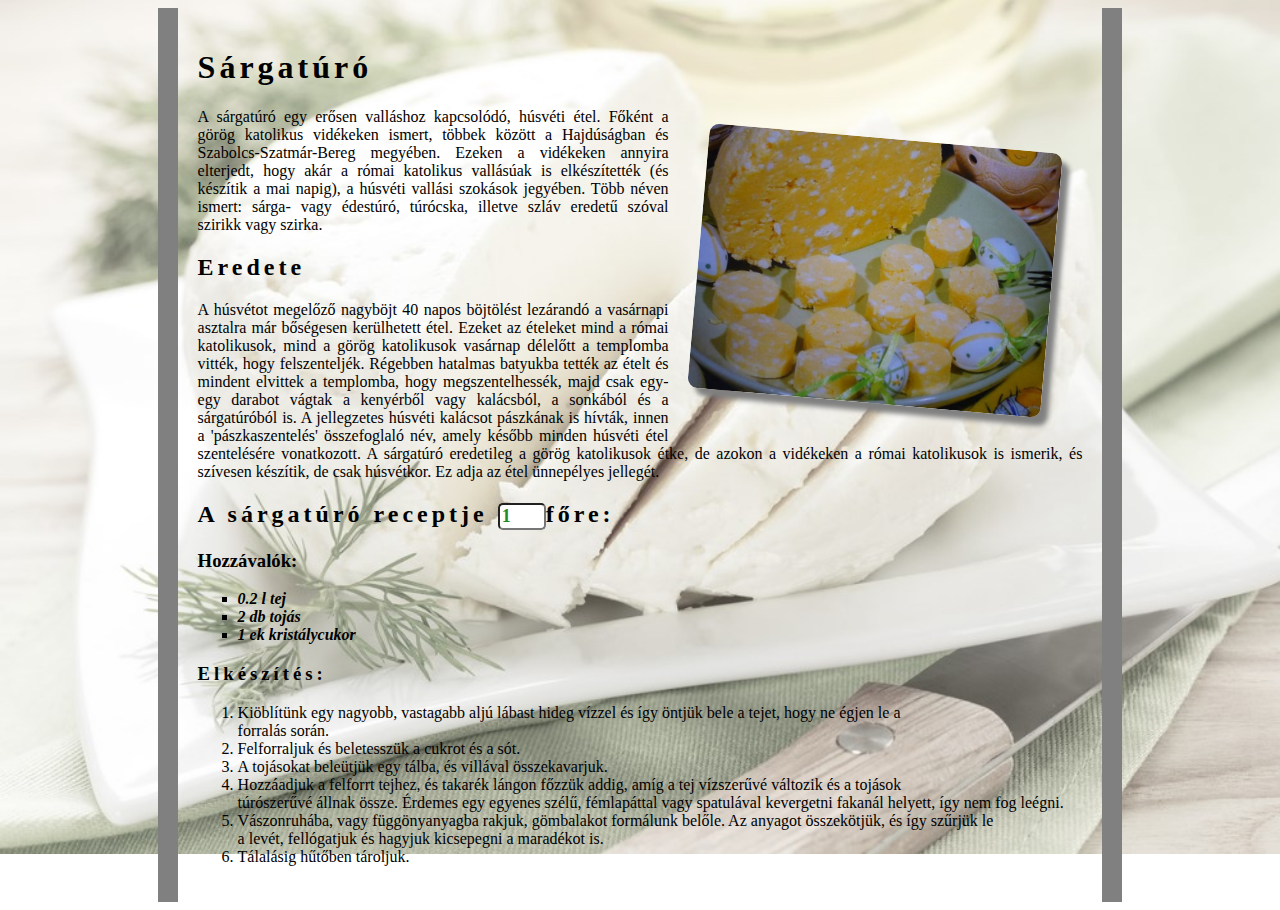
<file: html/20240419_sargaauto/források/sargaturo.html>
<!DOCTYPE html>
<html lang="hu">

<head>
    <meta charset="UTF-8">
    <meta name="viewport" content="width=device-width, initial-scale=1.0">
    <title>Document</title>
    <link rel="stylesheet" href="turo.css">
</head>

<body>
    <div id="keret">

        <h1 class="ritka">Sárgatúró</h1>
        <a target="_blank"
            href="https://www.tudasfaja.com/osi-magyar-finomsag-a-sarga-turo-amit-mar-sokan-nem-is-ismernek-ime-az-eredeti-recept/"><img
                id="kep" src="edes-sargaturo.jpg" alt="Sárgatúró húsvéti díszítéssel"
                title="Sárgatúró húsvéti díszítéssel"></a>
        <p>
            A sárgatúró egy erősen valláshoz kapcsolódó, húsvéti étel. Főként a görög katolikus vidékeken ismert, többek
            között a Hajdúságban és Szabolcs-Szatmár-Bereg megyében. Ezeken a vidékeken annyira elterjedt, hogy akár a
            római
            katolikus vallásúak is elkészítették (és készítik a mai napig), a húsvéti vallási szokások jegyében. Több
            néven
            ismert: sárga- vagy édestúró, túrócska, illetve szláv eredetű szóval szirikk vagy szirka.
        </p>

        <h2 class="ritka">Eredete</h2>
        <p>
            A húsvétot megelőző nagyböjt 40 napos böjtölést lezárandó a vasárnapi asztalra már bőségesen kerülhetett
            étel.
            Ezeket az ételeket mind a római katolikusok, mind a görög katolikusok vasárnap délelőtt a templomba vitték,
            hogy
            felszenteljék. Régebben hatalmas batyukba tették az ételt és mindent elvittek a templomba, hogy
            megszentelhessék, majd csak egy-egy darabot vágtak a kenyérből vagy kalácsból, a sonkából és a sárgatúróból
            is.
            A jellegzetes húsvéti kalácsot pászkának is hívták, innen a 'pászkaszentelés' összefoglaló név, amely később
            minden húsvéti étel szentelésére vonatkozott. A sárgatúró eredetileg a görög katolikusok étke, de azokon a
            vidékeken a római katolikusok is ismerik, és szívesen készítik, de csak húsvétkor. Ez adja az étel
            ünnepélyes
            jellegét.
        </p>

        <h2 class="ritka">A sárgatúró receptje <input type="number" name="" min="1" value="1">főre:</h2>

        <h3>Hozzávalók:</h3>

        <ul>
            <li>0.2 l tej</li>
            <li>2 db tojás</li>
            <li>1 ek kristálycukor</li>
        </ul>

        <h3 class="ritka">Elkészítés:</h3>

        <ol>
            <li>Kiöblítünk egy nagyobb, vastagabb aljú lábast hideg vízzel és így öntjük bele a tejet, hogy ne égjen le
                a</li>
            forralás során.
            <li>Felforraljuk és beletesszük a cukrot és a sót.</li>
            <li>A tojásokat beleütjük egy tálba, és villával összekavarjuk.</li>
            <li>Hozzáadjuk a felforrt tejhez, és takarék lángon főzzük addig, amíg a tej vízszerűvé változik és a
                tojások</li>
            túrószerűvé állnak össze. Érdemes egy egyenes szélű, fémlapáttal vagy spatulával kevergetni fakanál helyett,
            így
            nem fog leégni.
            <li>Vászonruhába, vagy függönyanyagba rakjuk, gömbalakot formálunk belőle. Az anyagot összekötjük, és így
                szűrjük le</li>
            a levét, fellógatjuk és hagyjuk kicsepegni a maradékot is.
            <li>Tálalásig hűtőben tároljuk.</li>
        </ol>

    </div>
</body>

</html>
</file>
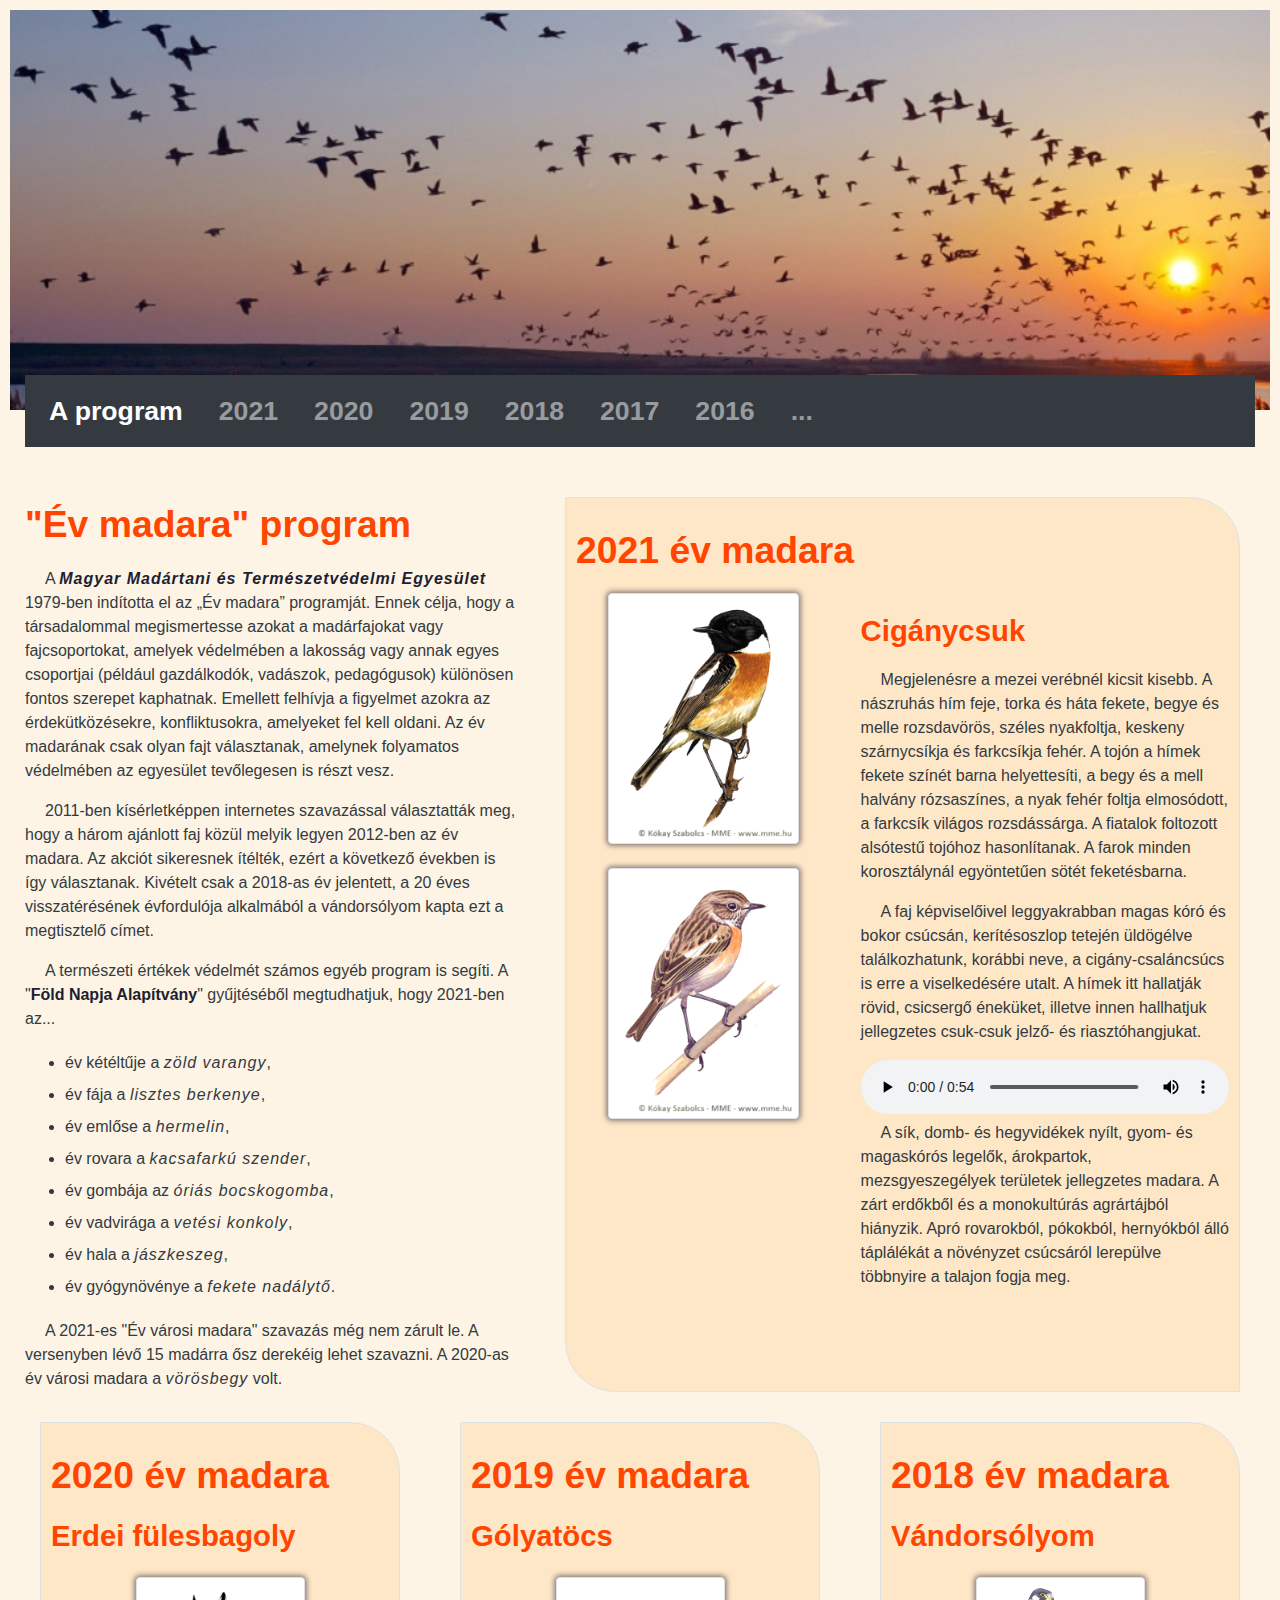
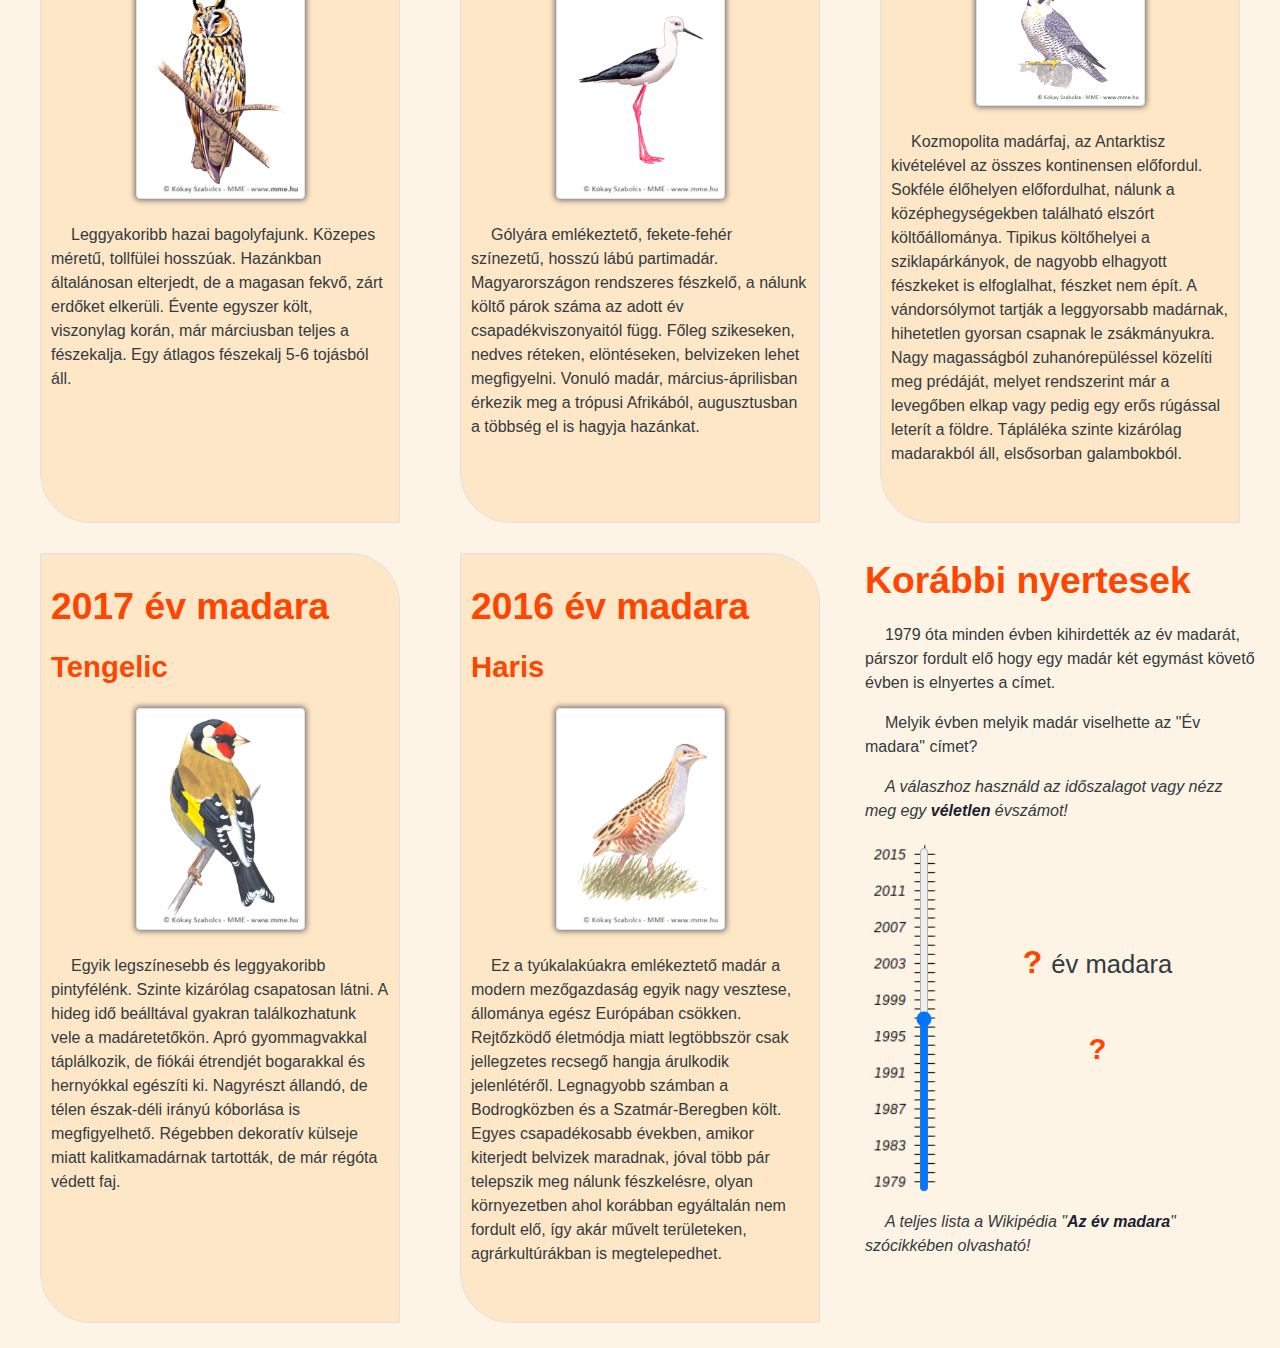
<file: html/20240422_az év madara/forras/evmadara.html>
﻿<!DOCTYPE html>
<html lang="hu">
<head>
  <meta charset="UTF-8" name="viewport" content="width=device-width, initial-scale=1">
  <title>Év madara program</title>
  <link rel="stylesheet" href="bootstrap.min.css">
  <link rel="stylesheet" href="evmadara.css">
  <script src="jquery.min.js"></script>
  <script src="popper.min.js"></script>
  <script src="bootstrap.min.js"></script>  
  <script src="evmadara.js"></script>
</head>

<body>

  <div class="container-fluid">
    <header class="row">
      <img src="kepek/vonulas.jpg" class="img-fluid w-100">
    </header>

    <nav class="navbar navbar-expand-lg navbar-dark bg-dark">      
      <button class="navbar-toggler" type="button" data-toggle="collapse" data-target="#navbarNav" aria-controls="navbarNav" aria-expanded="false" aria-label="Toggle navigation">
        <span class="navbar-toggler-icon"></span>
      </button>
      <div class="collapse navbar-collapse" id="navbarNav">
        <ul class="navbar-nav">
          <li class="nav-item active">
            <a class="nav-link" href="#program">A program <span class="sr-only">(current)</span></a>
          </li>
          <li class="nav-item">
            <a class="nav-link" href="#ev2021">2021</a>
          </li>
          <li class="nav-item">
            <a class="nav-link" href="#ev2020">2020</a>
          </li>
          <li class="nav-item">
            <a class="nav-link" href="#ev2019">2019</a>
          </li>
          <li class="nav-item">
            <a class="nav-link" href="#ev2018">2018</a>
          </li>
          <li class="nav-item">
            <a class="nav-link" href="#ev2017">2017</a>
          </li>
          <li class="nav-item">
            <a class="nav-link" href="#ev2016">2016</a>
          </li>       
          <li class="nav-item">
            <a class="nav-link" href="#regen">...</a>
          </li>     
        </ul>
      </div>
    </nav>

    <div class="row">
      <div id="program" class="col-lg-5">
        <h1>"Év madara" program</h1>
        <p>
          A <a class="dijazott" href="https://mme.hu/" target="_blank">Magyar Madártani és Természetvédelmi Egyesület</a> 1979-ben indította el az „Év madara” programját. Ennek célja, hogy a társadalommal megismertesse azokat a madárfajokat vagy fajcsoportokat, amelyek védelmében a lakosság vagy annak egyes csoportjai (például gazdálkodók, vadászok, pedagógusok) különösen fontos szerepet kaphatnak. Emellett felhívja a figyelmet azokra az érdekütközésekre, konfliktusokra, amelyeket fel kell oldani. Az év madarának csak olyan fajt választanak, amelynek folyamatos védelmében az egyesület tevőlegesen is részt vesz.
        </p>
        <p>
          2011-ben kísérletképpen internetes szavazással választatták meg, hogy a három ajánlott faj közül melyik legyen 2012-ben az év madara. Az akciót sikeresnek ítélték, ezért a következő években is így választanak. Kivételt csak a 2018-as év jelentett, a 20 éves visszatérésének évfordulója alkalmából a vándorsólyom kapta ezt a megtisztelő címet.
        </p>
        <p>
          A természeti értékek védelmét számos egyéb program is segíti. A "<a target="_blank" href="http://fna.hu/hir/vadonelok2021">Föld Napja Alapítvány</a>" gyűjtéséből megtudhatjuk, hogy 2021-ben az...
        </p>
        <ul class="lista">
          <li>év kétéltűje a <span class="dijazott">zöld varangy</span>,</li>
          <li>év fája a <span class="dijazott">lisztes berkenye</span>,</li>
          <li>év emlőse a <span class="dijazott">hermelin</span>,</li>
          <li>év rovara a <span class="dijazott">kacsafarkú szender</span>,</li>
          <li>év gombája az <span class="dijazott">óriás bocskogomba</span>,</li>
          <li>év vadvirága a <span class="dijazott">vetési konkoly</span>,</li>
          <li>év hala a <span class="dijazott">jászkeszeg</span>,</li>
          <li>év gyógynövénye a <span class="dijazott">fekete nadálytő</span>.</li>        
        </ul>    
        <p>A 2021-es "Év városi madara" szavazás még nem zárult le. A versenyben lévő 15 madárra ősz derekéig lehet szavazni. A 2020-as év városi madara a <span class="dijazott">vörösbegy</span> volt.</p>    
      </div>
      <div id="ev2021" class="col-lg-7 nyertes">
        <div class="border">
          <h2>2021 év madara</h2>
          <div class="row">
            <div class="col-md-5">
              <img src="kepek/ciganycsuk_him.png" alt="Cigánycsuk - Hím" title="Cigánycsuk - Hím"
                class="img-fluid mx-auto d-block w-75 img-thumbnail drop-shadow">
                <br>
                <img class="img-fluid mx-auto d-block w-75 img-thumbnail drop-shadow" src="kepek/ciganycsuk_tojo.png" alt="Cigánycsuk – Tojó" title="Cigánycsuk – Tojó">
            </div>
            <div class="col-md-7">
                <h3>Cigánycsuk</h3>
                <p>Megjelenésre a mezei verébnél kicsit kisebb. A nászruhás hím feje, torka és háta fekete, begye és melle rozsdavörös, széles nyakfoltja, keskeny szárnycsíkja és farkcsíkja fehér. A tojón a hímek fekete színét barna helyettesíti, a begy és a mell halvány rózsaszínes, a nyak fehér foltja elmosódott, a farkcsík világos rozsdássárga. A fiatalok foltozott alsótestű tojóhoz hasonlítanak. A farok minden korosztálynál egyöntetűen sötét feketésbarna.</p>
                <p>A faj képviselőivel leggyakrabban magas kóró és bokor csúcsán, kerítésoszlop tetején üldögélve találkozhatunk, korábbi neve, a cigány-csaláncsúcs is erre a viselkedésére utalt. A hímek itt hallatják rövid, csicsergő éneküket, illetve innen hallhatjuk jellegzetes csuk-csuk jelző- és riasztóhangjukat.</p>
                <audio controls>
                  <source src="hangok/ciganycsuk.mp3" type="audio/mpeg">
                  Az Ön böngészője nem támogatja az audió elemet!
                </audio>
                <p>A sík, domb- és hegyvidékek nyílt, gyom- és magaskórós legelők, árokpartok, mezsgyeszegélyek területek jellegzetes madara. A zárt erdőkből és a monokultúrás agrártájból hiányzik. Apró rovarokból, pókokból, hernyókból álló táplálékát a növényzet csúcsáról lerepülve többnyire a talajon fogja meg.</p>
            </div>
          </div>
        </div>
      </div>
    </div>

    <div class="row">
      <div id="ev2020" class="col-md-6 col-xl-4 nyertes">
        <div class="border">
          <h2>2020 év madara</h2>
          <h3>Erdei fülesbagoly</h3>
          <img src="kepek/erdeifulesbagoly.png" alt="Erdei fülesbagoly" title="Erdei fülesbagoly"
            class="img-fluid mx-auto my-4 d-block w-50 img-thumbnail drop-shadow">
          <p>Leggyakoribb hazai bagolyfajunk. Közepes méretű, tollfülei hosszúak. Hazánkban általánosan elterjedt, de a magasan fekvő, zárt erdőket elkerüli. Évente egyszer költ, viszonylag korán, már márciusban teljes a fészekalja. Egy átlagos fészekalj 5-6 tojásból áll.</p>
        </div>
      </div>

      <div id="ev2019" class="col-md-6 col-xl-4 nyertes">
        <div class="border">
          <h2>2019 év madara</h2>
          <h3>Gólyatöcs</h3>
          <img src="kepek/golyatocs.png" alt="Gólyatöcs" title="Gólyatöcs"
            class="img-fluid mx-auto my-4 d-block w-50 img-thumbnail drop-shadow">
          <p>Gólyára emlékeztető, fekete-fehér színezetű, hosszú lábú partimadár. Magyarországon rendszeres fészkelő, a nálunk költő párok száma az adott év csapadékviszonyaitól függ. Főleg szikeseken, nedves réteken, elöntéseken, belvizeken lehet megfigyelni. Vonuló madár, március-áprilisban érkezik meg a trópusi Afrikából, augusztusban a többség el is hagyja hazánkat.</p>
        </div>
      </div>

      <div id="ev2018" class="col-md-6 col-xl-4 nyertes">
        <div class="border">
          <h2>2018 év madara</h2>
          <h3>Vándorsólyom</h3>
          <img src="kepek/vandorsolyom.png" alt="Vándorsólyom" title="Vándorsólyom"
            class="img-fluid mx-auto my-4 d-block w-50 img-thumbnail drop-shadow">
          <p>Kozmopolita madárfaj, az Antarktisz kivételével az összes kontinensen előfordul. Sokféle élőhelyen előfordulhat, nálunk a középhegységekben található elszórt költőállománya. Tipikus költőhelyei a sziklapárkányok, de nagyobb elhagyott fészkeket is elfoglalhat, fészket nem épít. A vándorsólymot tartják a leggyorsabb madárnak, hihetetlen gyorsan csapnak le zsákmányukra. Nagy magasságból zuhanórepüléssel közelíti meg prédáját, melyet rendszerint már a levegőben elkap vagy pedig egy erős rúgással leterít a földre. Tápláléka szinte kizárólag madarakból áll, elsősorban galambokból.</p>
        </div>
      </div>

      <div id="ev2017" class="col-md-6 col-xl-4 nyertes">
        <div class="border">
          <h2>2017 év madara</h2>
          <h3>Tengelic</h3>
          <img src="kepek/tengelic.png" alt="Tengelic" title="Tengelic"
            class="img-fluid mx-auto my-4 d-block w-50 img-thumbnail drop-shadow">
          <p>Egyik legszínesebb és leggyakoribb pintyfélénk. Szinte kizárólag csapatosan látni. A hideg idő beálltával gyakran találkozhatunk vele a madáretetőkön. Apró gyommagvakkal táplálkozik, de fiókái étrendjét bogarakkal és hernyókkal egészíti ki. Nagyrészt állandó, de télen észak-déli irányú kóborlása is megfigyelhető. Régebben dekoratív külseje miatt kalitkamadárnak tartották, de már régóta védett faj. </p>
        </div>
      </div>

      <div id="ev2016" class="col-md-6 col-xl-4 nyertes">
        <div class="border">
          <h2>2016 év madara</h2>
          <h3>Haris</h3>
          <img src="kepek/haris.png" alt="Haris" title="Haris"
            class="img-fluid mx-auto my-4 d-block w-50 img-thumbnail drop-shadow">
          <p>Ez a tyúkalakúakra emlékeztető madár a modern mezőgazdaság egyik nagy vesztese, állománya egész Európában csökken. Rejtőzködő életmódja miatt legtöbbször csak jellegzetes recsegő hangja árulkodik jelenlétéről. Legnagyobb számban a Bodrogközben és a Szatmár-Beregben költ. Egyes csapadékosabb években, amikor kiterjedt belvizek maradnak, jóval több pár telepszik meg nálunk fészkelésre, olyan környezetben ahol korábban egyáltalán nem fordult elő, így akár művelt területeken, agrárkultúrákban is megtelepedhet.</p>
        </div>
      </div>

      <div id="regen" class="col-md-6 col-xl-4 nyertes">
        <h2>Korábbi nyertesek</h2>
        <p>1979 óta minden évben kihirdették az év madarát, párszor fordult elő hogy egy madár két egymást követő évben is elnyertes a címet.</p>
        <p>Melyik évben melyik madár viselhette az "Év madara" címet?</p>
        <p class="font-italic">A válaszhoz használd az időszalagot vagy nézz meg egy <span id="velGomb" onclick="veletlen();">véletlen</span> évszámot!</p>        
        <div id="evszalag">         
          <input type="range" id="ev" min="1979" max="2021" title="Válassz évet!">        
        </div>
        <div id="nevjegy">
          <h2><span id="evszam">?</span> <small> év madara</small></h2>
          <h3>?</h3>
        </div>
        <br style="clear: both;">
        <p class="font-italic">A teljes lista a Wikipédia "<a href="https://hu.wikipedia.org/wiki/Az_%C3%A9v_madara" target="_blank">Az év madara</a>" szócikkében olvasható!</p>
      </div>
      
    </div>
  </div>

</body>
</html>

<!-- https://theprodigious.com/wp-content/uploads/2020/10/Birds-fly-south.jpg -->
</file>
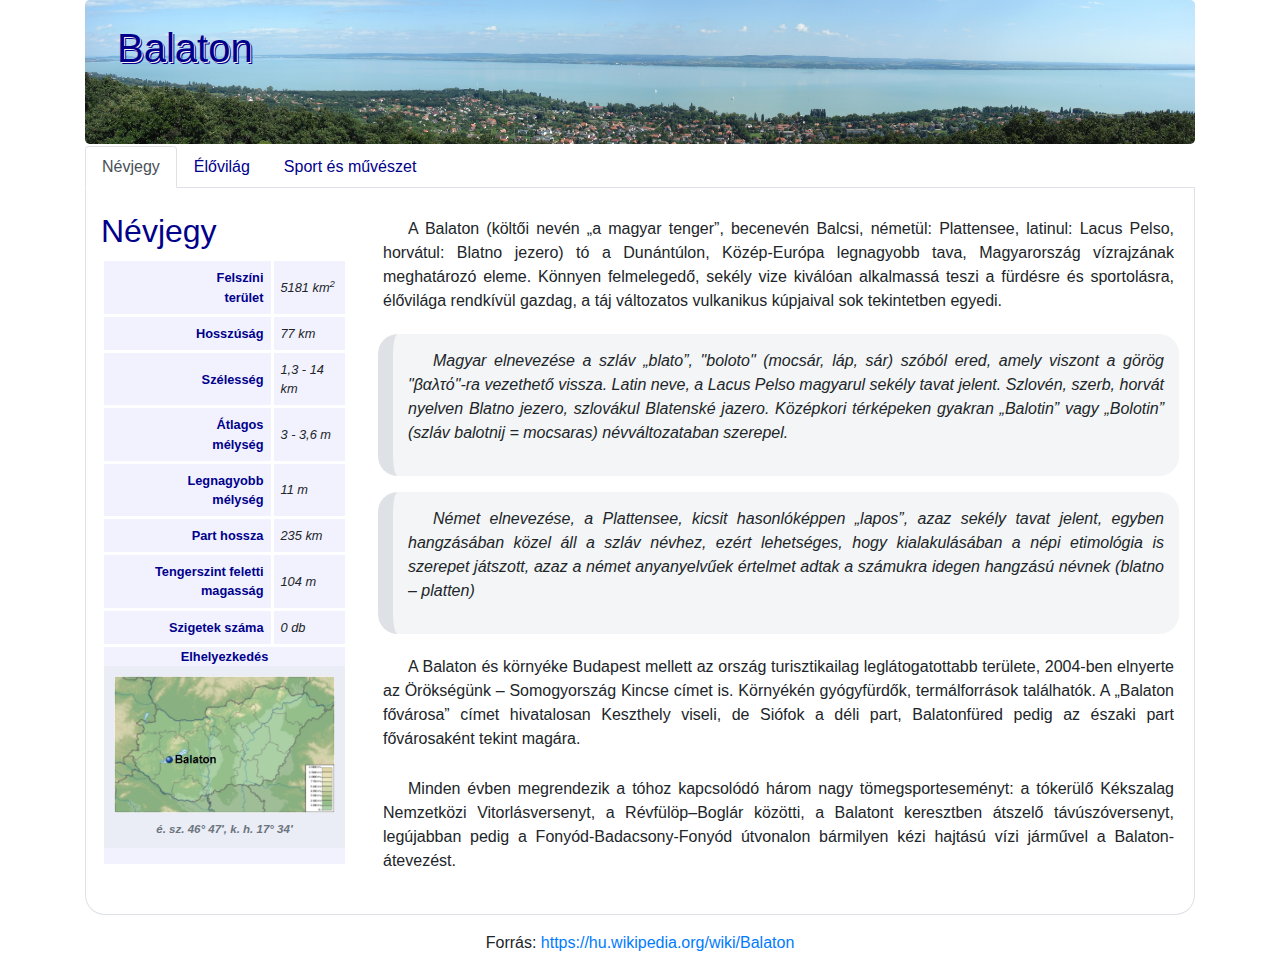
<file: html/20240422_balaton/forrás/balaton.html>
﻿<!DOCTYPE html>
<html lang="hu">
<head>
  <meta charset="UTF-8" name="viewport" content="width=device-width, initial-scale=1">
  <title>Balaton</title>
  <link rel="stylesheet" href="balaton.css">
  <link rel="stylesheet" href="bootstrap.min.css">
  <script src="jquery.min.js"></script>
  <script src="popper.min.js"></script>
  <script src="bootstrap.min.js"></script>
  <script src="balaton.js"></script>
</head>
<body>

<div class="container">
  <div id="fej" class="jumbotron">
    <h1>Balaton</h1>
  </div>

  <!-- Nav tabs -->
  <ul class="nav nav-tabs" role="tablist">
    <li class="nav-item">
      <a class="nav-link active menu" data-toggle="tab" href="#home">Névjegy</a>
    </li>
    <li class="nav-item">
      <a class="nav-link menu" data-toggle="tab" href="#menu1">Élővilág</a>
    </li>
    <li class="nav-item">
      <a class="nav-link menu" data-toggle="tab" href="#menu2">Sport és művészet</a>
    </li>
  </ul>

  <!-- Tab panes -->
  <div class="tab-content">
    <div id="home" class="container tab-pane active"><br>
      <div class="row">
          <div class="col-md-4 col-xl-3">
                <h2>Névjegy</h2>
                <table>
                    <tr>
                        <td>Felszíni<br>terület</td>
                        <td>5181 km<sup>2</sup></td>
                    </tr>
                    <tr>
                        <td>Hosszúság</td>
                        <td>77 km</td>
                    </tr>
                    <tr>
                        <td>Szélesség</td>
                        <td>1,3 - 14 km</td>
                    </tr>
                    <tr>
                        <td>Átlagos<br>mélység</td>
                        <td>3 - 3,6 m</td>
                    </tr>
                    <tr>
                        <td>Legnagyobb<br>mélység</td>
                        <td>11 m</td>
                    </tr>
                    <tr>
                        <td>Part hossza</td>
                        <td>235 km</td>
                    </tr>
                    <tr>
                        <td>Tengerszint feletti magasság</td>
                        <td>104 m</td>
                    </tr>
                    <tr>
                        <td>Szigetek száma</td>
                        <td>0 db</td>
                    </tr>
                    <tr>
                        <td colspan="2" class="text-center m-0 p-0">
                            Elhelyezkedés<br>
                            <figure class="figure">
                              <img src="map.png" class="figure-img rounded img-fluid w-100" alt="Elhelyezkedés" title="Elhelyezkedés">
                              <figcaption class="figure-caption text-center">é. sz. 46° 47′, k. h. 17° 34′</figcaption>
                            </figure>
                        </td>
                    </tr>
                </table>
          </div>
          <div class="col-md-8 col-xl-9">
            <p>A Balaton (költői nevén „a magyar tenger”, becenevén Balcsi, németül: Plattensee, latinul: Lacus Pelso, horvátul: Blatno jezero) tó a Dunántúlon, Közép-Európa legnagyobb tava, Magyarország vízrajzának meghatározó eleme. Könnyen felmelegedő, sekély vize kiválóan alkalmassá teszi a fürdésre és sportolásra, élővilága rendkívül gazdag, a táj változatos vulkanikus kúpjaival sok tekintetben egyedi.</p>
            <blockquote>
              <p>Magyar elnevezése a szláv „blato”, "boloto" (mocsár, láp, sár) szóból ered, amely viszont a görög "βαλτό"-ra vezethető vissza. Latin neve, a Lacus Pelso magyarul sekély tavat jelent. Szlovén, szerb, horvát nyelven Blatno jezero, szlovákul Blatenské jazero. Középkori térképeken gyakran „Balotin” vagy „Bolotin” (szláv balotnij = mocsaras) névváltozataban szerepel.</p>
            </blockquote>
            <blockquote>
              <p>Német elnevezése, a Plattensee, kicsit hasonlóképpen „lapos”, azaz sekély tavat jelent, egyben hangzásában közel áll a szláv névhez, ezért lehetséges, hogy kialakulásában a népi etimológia is szerepet játszott, azaz a német anyanyelvűek értelmet adtak a számukra idegen hangzású névnek (blatno – platten)</p>
            </blockquote>
            <p>A Balaton és környéke Budapest mellett az ország turisztikailag leglátogatottabb területe, 2004-ben elnyerte az Örökségünk – Somogyország Kincse címet is. Környékén gyógyfürdők, termálforrások találhatók. A „Balaton fővárosa” címet hivatalosan Keszthely viseli, de Siófok a déli part, Balatonfüred pedig az északi part fővárosaként tekint magára.</p>
            <p>Minden évben megrendezik a tóhoz kapcsolódó három nagy tömegsporteseményt: a tókerülő Kékszalag Nemzetközi Vitorlásversenyt, a Révfülöp–Boglár közötti, a Balatont keresztben átszelő távúszóversenyt, legújabban pedig a Fonyód-Badacsony-Fonyód útvonalon bármilyen kézi hajtású vízi járművel a Balaton-átevezést.</p>
          </div>
      </div>
    </div>

    <div id="menu1" class="container tab-pane fade"><br>
      <div class="row">
        <div class="col-lg-5">
          <h2>Növényvilág</h2>
          <p>A hínárféléket a balatoni strandokon is megtaláljuk közülük gyakoribbak a süllőhínár-fajok Füzéres süllőhínár (Myriophyllum) és a békaszőlő-fajok (Potamogeton). Az elsősorban a közönséges nád (Phragmithes australis) által alkotott nádasok a part mentén, leginkább az északi parton maradtak fenn. Egy 2017-es feltérképezés szerint mintegy 1205 hektár nádas volt a Balaton medrében, az öt évvel korábbi 1230 hektárral szemben. Társulásalkotó növénye elsősorban a keskenylevelű gyékény (Typha angustifolia) és többek között a tavi káka (Schoenoplectus lacustris), valamint a zsombéksás (Carex elata).</p>
          <figure class="figure">
            <img src="nadas.jpg" class="figure-img rounded img-fluid w-100" alt="Nádas" title="Nádas">
            <figcaption class="figure-caption text-center">Jellegzetes nádas a tó kenesei partján. A balatoni nádasok területe megközelítőleg 12 km², amelynek 73%-a az északi parton van.</figcaption>
          </figure>
          <p>A tó környékének rendkívül gazdag növényvilágára jellemző, hogy a molyhos és cseres tölgyes erdőségek a legelterjedtebbek, amelyeket sok helyütt telepített fenyőerdők váltanak. Különleges fenyőféléket tekinthet meg az érdeklődő a Folly Arborétumban Badacsonyörsön. A Balaton-felvidéki Nemzeti Park címernövénye, a Balaton-felvidék néhány láprétjén nyíló lisztes kankalin (Primula farinosa) mellett több más pompás szirmú virág is honos itt, ilyen a tavaszi hérics, a fekete kökörcsin és a citromillatú nagyezerjófű.</p>
        </div>
        <div class="col-lg-7">
          <h2>Állatvilág</h2>
          <p>A tó élővilágának jelentős részét a szabad szemmel általában nem látható algafajok teszik ki, amelyek a Balaton legfontosabb szervesanyag termelői és újabb és újabb fajok kerülnek elő a tóból.  Az algák mennyiségét alapvetően a tápanyagterhelés hosszútávú alakulása szabja meg. A tó algásodását (eutrofizáció) csökkenteni kell, mert az idegenforgalmi vonzerejét csökkenti a folyamat.</p>
          <p>A Balaton, lévén hazánk legnagyobb állóvize, halfaunája nagyon értékes. Az érdeklődők a legrészletesebben a <a target="_blank" href="http://bodorka.info.hu">Balatoni Vízivilág Látogatóközpontban</a> tájékozódhatnak a vidék halaival. A tóban, a vele összefüggő Kis-Balatonban és a vízgyűjtő területén található 40 vízfolyásban 37 halfaj fordul elő, ebből a Balatonban 15-17 faj él meg. Az itt élő halak 80%-át a keszegfélék alkotják. Ezek közül a leggyakoribb a dévérkeszeg, a karikakeszeg, a bodorka és a vörösszárnyú keszeg.</p>
          <p>A tó Európa egyik legjelentősebb vízimadár-élőhelye. Kiterjedt nádasai számos madárfaj számára nyújtanak fészkelő helyet. A legismertebb madár, a Balaton legnagyobb röpképes madara, a bütykös hattyú (Cygnus olor), amely a nádasban építi nagy méretű úszó fészkét, fészekhagyó fiókáit azonban kikelésük után gyakran a strandok közelében neveli fel, ahol könnyen jut hozzá a táplálékhoz, mivel a nyaralók rendszeresen etetik őket.</p>
          <p>Őshonos balatoni halfajok:</p>
          <div class="row">
            <div class="col-4">
              <ul id="halLista">
                <li onclick="halinfo('balin');">Balin</li>
                <li onclick="halinfo('bodorka');">Bodorka</li>
                <li onclick="halinfo('deverkeszeg');">Dévérkeszeg</li>
                <li onclick="halinfo('karikakeszeg');">Karikakeszeg</li>
                <li onclick="halinfo('ponty');">Ponty</li>
                <li onclick="halinfo('fogassullo');">Fogassüllő</li>
                <li onclick="halinfo('csuka');">Csuka</li>
                <li onclick="halinfo('compo');">Compó</li>
                <li onclick="halinfo('fejes');">Fejes domolykó</li>
                <li onclick="halinfo('garda');">Garda</li>
                <li onclick="halinfo('gardharcsaa');">Harcsa</li>
              </ul>
            </div>
            <div class="col-8">
              <figure class="figure">
                <div id="sugo">
                  Kattint halfaj nevére, amiről többet szeretnél megtudni...
                </div>
                <a id="halURL" target="_blank">
                  <img id="halKep" class="figure-img rounded img-fluid w-100">
                </a>
                <figcaption id="halNevek" class="figure-caption text-center"></figcaption>
              </figure>
            </div>
          </div>
        </div>
      </div>
    </div>
    
    <div id="menu2" class="container tab-pane fade"><br>
      <div class="row">
        <div class="col-md-6">
          <h2>Sport</h2>
          <p>A magyar úszósport megszületése Szekrényessy Kálmán nevéhez fűződik, aki az első Balaton-átúszó volt. 1880. augusztus 29-én úszta át a tavat Siófok-Balatonfüred között, de ez a 14 kilométeres táv, túlságosan hosszúnak bizonyult ahhoz, hogy tömegsport-rendezvénnyé válhasson. 1967-ig Szekrényessy-emlékverseny néven megtartották még az eredeti Siófok-Balatonfüred távúszó versenyt. 1983-tól kezdődően rendezik meg a mai formájában is ismert Balaton-átúszást, a Révfülöp és Balatonboglár közti 5200 méteres távon.</p>
          <p>Szekrényessy Kálmán nevéhez számos hazai sportág meghonosítása köthető (többek között a görkorcsolya, de kerékpár szavunk megalkotóját is benne tisztelhetjük). 1879-től számos balatoni úszó, kajak, és vitorlásversenyt szervezett a tóra, sőt a Balaton mellett rendszeres léghajós repülő kirándulásokat is biztosított, hisz Zeppelin barátjaként az első magyar léghajókonstruktőrünkként is ismertté vált.</p>
          <p>Minden évben megrendezik a tóhoz kapcsolódó három nagy tömegsporteseményt: a tókerülő Kékszalag Nemzetközi Vitorlásversenyt, a Révfülöp–Boglár közötti, a Balatont keresztben átszelő távúszóversenyt, legújabban pedig a Fonyód-Badacsony-Fonyód útvonalon bármilyen kézi hajtású vízi járművel a Balaton-átevezést.</p>
          <figure class="figure">
            <img src="nemere2.jpg" class="figure-img rounded img-fluid w-100" alt="Nemere II. cirkáló" title="Nemere II. cirkáló">
            <figcaption class="figure-caption text-center">A Nemere II. 75-ös cirkáló (Schärenkreutzer), a Balaton legendás zászlóshajója 2015-ben</figcaption>
          </figure>
        </div>

        
          <div class="col-md-6">
            <h2>Művészet</h2>
            <p>A legnagyobb magyar tó a népdaloktól az irodalmon át a képzőművészetig egy sor műfaj témája lett.</p>
            <figure class="figure">
              <img src="seuso.png" class="figure-img rounded img-fluid w-100" alt="Seosu-kincs" title="Seosu-kincs">
              <figcaption class="figure-caption text-center">A Seuso-kincs egyik ezüsttálján rómaiak vaddisznóvadászatát ábrázoló dombormű van, a „tál peremén körben medve, antilop, leopárd, vadszamár, vadkan, gazella, nyúl vadászatának jeleneteit és a vadászatról a zsákmánnyal hazatérőket ábrázolták”. A tálon PELSO felirat van, ezen a néven ismerték a mai Balatont</figcaption>
            </figure>
            <p>A magyar festők az 1850-es évektől fedezték fel a tó szépségét. 2008 nyarán a keszthelyi Festetics-kastély kiállítótermében húsz 19. és 20. századi magyar festőművész, köztük Szinyei Merse Pál, Mészöly Géza, Csók István, Egry József, Bernáth Aurél, Mikus Gyula, Brodszky Sándor, Telepy Károly, Iványi-Grünwald Béla száz Balaton-képét mutatták be.</p>
            <p>A Balaton-vidék történetét, a 19. századi társasági és társadalmi életét anekdotákkal, hiteles történetekkel Eötvös Károly írta meg 1900-ban, az Utazás a Balaton körül című alapvető művében. A Balatoni Egylet létrejöttekor különböző szakosztályokat választottak, az irodalmi szakosztály elnöke Jókai Mór lett, aki mint füredi nyaralótulajdonos személyesen vett részt az alakuló ülésen. Az arany ember című regényében Jókai is ír a szeszélyes balatoni időjárásról.</p>
            <p>Bujtor István színművész az általa kitalált és megformált filmbéli (A Pogány Madonna, Hamis a baba) Ötvös Csöpi nyomozó karakterét is a Balatonra, Balatonfüredre helyezte, ahol Csöpi nyomoz és vitorlázik, mivel a színész maga is nagy kedvelője volt a tónak és a vitorlázásnak.</p>
          </div>
        </div>



      </div>
    </div>

    
  
  </div>
</div>

<footer class="text-center py-3">Forrás: <a href="https://hu.wikipedia.org/wiki/Balaton">https://hu.wikipedia.org/wiki/Balaton</a></footer>

</body>
</html>
</file>
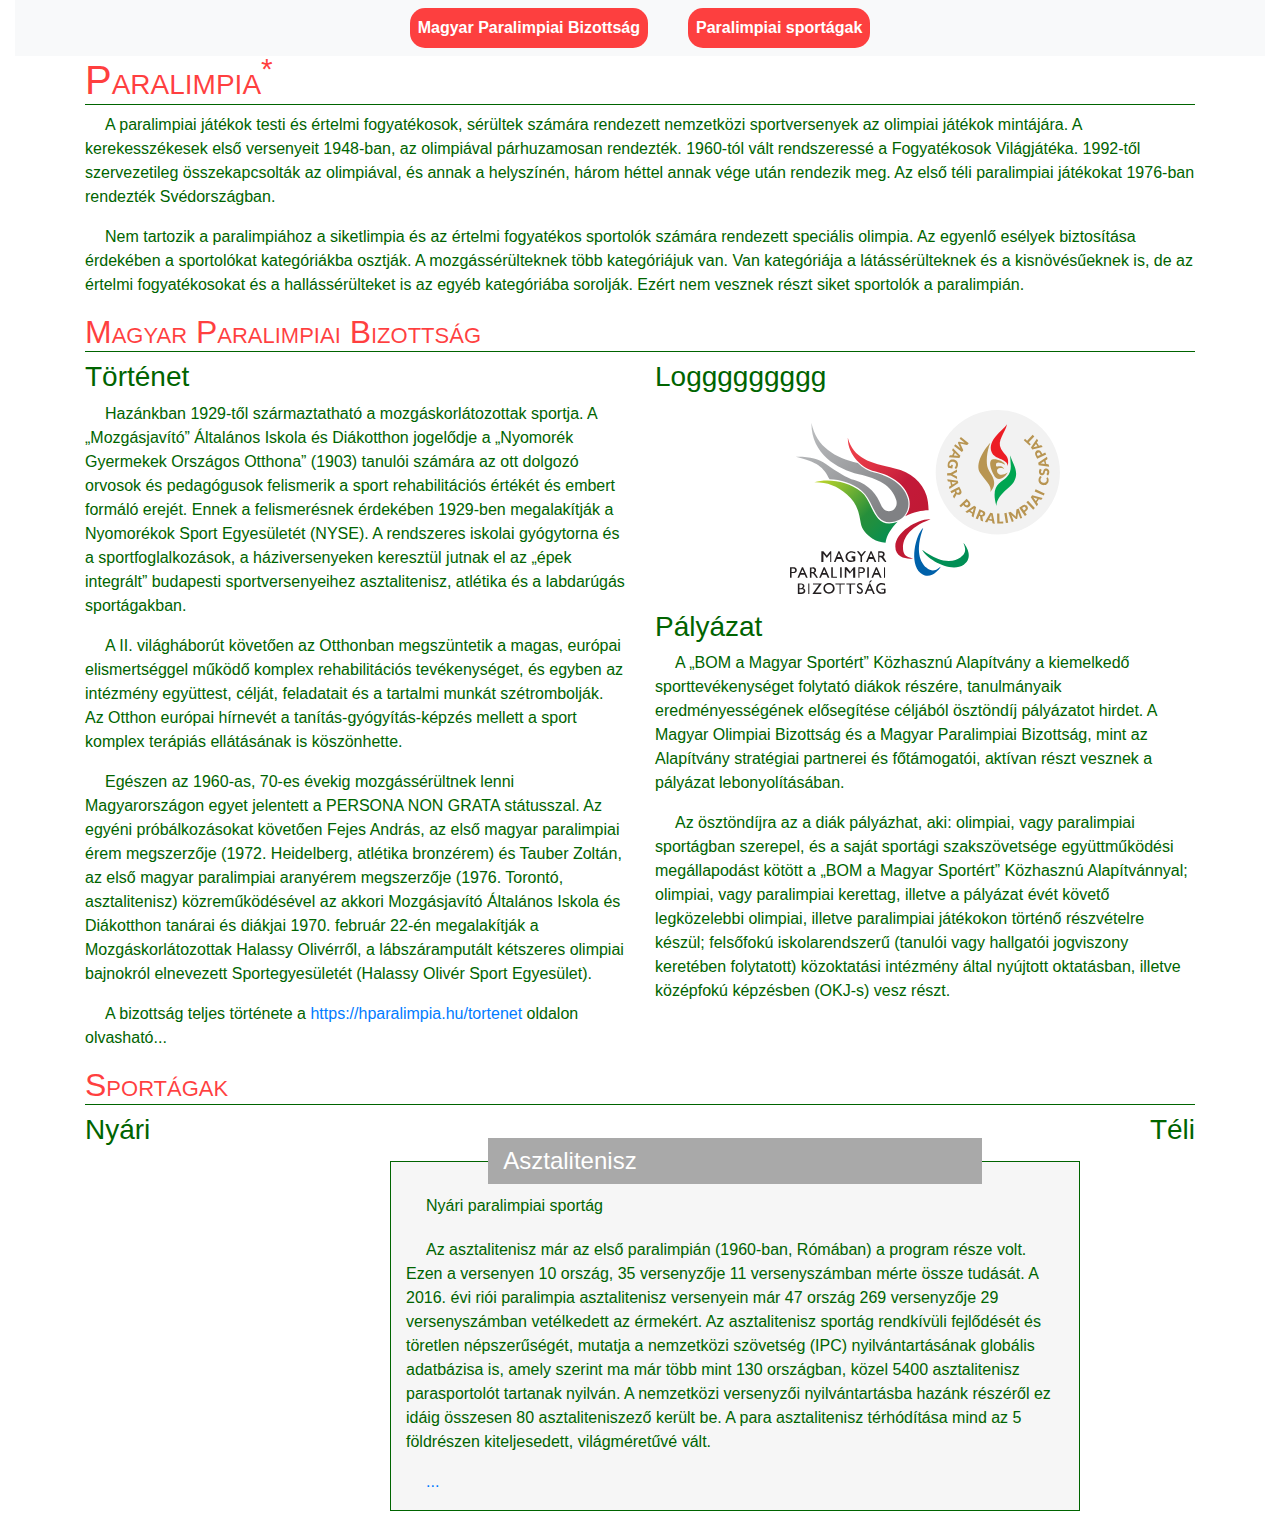
<file: html/20240422_paralimpia/források/paralimpia.html>
<!DOCTYPE html>
<html lang="hu">
<head>
    <meta charset="UTF-8">
    <meta name="viewport" content="width=device-width, initial-scale=1.0">
    <title>Paralimpia</title>
    <link rel="stylesheet" href="bootstrap.min.css">
    <link rel="stylesheet" href="paralimpia.css">
    <script src="paralimpia.js"></script>
</head>
<body>
    
<div class="container-fluid">    
    <nav id="top" class="navbar navbar-expand-sm bg-light justify-content-center">
        <ul class="navbar-nav">
        <li class="nav-item">
            <a class="nav-link" href="#bizottsag">Magyar Paralimpiai Bizottság</a>
        </li>
        <li class="nav-item">
            <a class="nav-link" href="#sportagak">Paralimpiai sportágak</a>
        </li>
        </ul>
    </nav>
</div>
<div class="container">
    <h1>Paralimpia<sup title="Forrás: https://hu.wikipedia.org/wiki/Paralimpiai_játékok">*</sup></h1>
    <p>A paralimpiai játékok testi és értelmi fogyatékosok, sérültek számára rendezett nemzetközi sportversenyek az olimpiai játékok mintájára. A kerekesszékesek első versenyeit 1948-ban, az olimpiával párhuzamosan rendezték. 1960-tól vált rendszeressé a Fogyatékosok Világjátéka. 1992-től szervezetileg összekapcsolták az olimpiával, és annak a helyszínén, három héttel annak vége után rendezik meg. Az első téli paralimpiai játékokat 1976-ban rendezték Svédországban.</p>
    <p>Nem tartozik a paralimpiához a siketlimpia és az értelmi fogyatékos sportolók számára rendezett speciális olimpia. Az egyenlő esélyek biztosítása érdekében a sportolókat kategóriákba osztják. A mozgássérülteknek több kategóriájuk van. Van kategóriája a látássérülteknek és a kisnövésűeknek is, de az értelmi fogyatékosokat és a hallássérülteket is az egyéb kategóriába sorolják. Ezért nem vesznek részt siket sportolók a paralimpián.</p>
    
    <h2 id="bizottsag">Magyar Paralimpiai Bizottság</h2>
    <div class="row">
        <div class="col-lg-6">
            <h3>Történet</h3>
            <p>Hazánkban 1929-től származtatható a mozgáskorlátozottak sportja. A „Mozgásjavító” Általános Iskola és Diákotthon jogelődje a „Nyomorék Gyermekek Országos Otthona” (1903) tanulói számára az ott dolgozó orvosok és pedagógusok felismerik a sport rehabilitációs értékét és embert formáló  erejét. Ennek a felismerésnek érdekében 1929-ben megalakítják a Nyomorékok Sport Egyesületét (NYSE).  A rendszeres iskolai gyógytorna és a sportfoglalkozások, a háziversenyeken keresztül jutnak el az „épek integrált” budapesti sportversenyeihez asztalitenisz, atlétika és a labdarúgás sportágakban.</p>
            <p>A II. világháborút követően az Otthonban megszüntetik a magas, európai elismertséggel működő  komplex rehabilitációs tevékenységet, és egyben az intézmény együttest, célját, feladatait és a  tartalmi munkát szétrombolják. Az Otthon európai hírnevét a tanítás-gyógyítás-képzés mellett a sport komplex terápiás ellátásának is köszönhette.</p>
            <p>Egészen az 1960-as, 70-es évekig mozgássérültnek lenni Magyarországon egyet jelentett a PERSONA NON GRATA státusszal. Az egyéni próbálkozásokat követően Fejes András, az első magyar paralimpiai érem megszerzője (1972. Heidelberg, atlétika bronzérem) és Tauber Zoltán, az első magyar paralimpiai aranyérem megszerzője (1976. Torontó, asztalitenisz) közreműködésével az akkori Mozgásjavító Általános Iskola és Diákotthon tanárai és diákjai 1970. február 22-én megalakítják a Mozgáskorlátozottak Halassy Olivérről, a lábszáramputált kétszeres olimpiai bajnokról elnevezett Sportegyesületét (Halassy Olivér Sport Egyesület).</p>
            <p>A bizottság teljes története a <a target="_blank" href="https://hparalimpia.hu/tortenet">https://hparalimpia.hu/tortenet</a> oldalon olvasható...</p>
        </div>
        <div class="col-lg-6">
            <h3>Loggggggggg           <img src="mpb-group-logo.svg" class="mx-auto d-block w-50 my-3" alt="A Magyar Paralimpiai Bizottság logója" title="A Magyar Paralimpiai Bizottság logója">
            <h3>Pályázat</h3>
            <p>A „BOM a Magyar Sportért” Közhasznú Alapítvány a kiemelkedő sporttevékenységet folytató diákok részére, tanulmányaik eredményességének elősegítése céljából ösztöndíj pályázatot hirdet. A Magyar Olimpiai Bizottság és a Magyar Paralimpiai Bizottság, mint az Alapítvány stratégiai partnerei és főtámogatói, aktívan részt vesznek a pályázat lebonyolításában.</p>
            <p>Az ösztöndíjra az a diák pályázhat, aki: olimpiai, vagy paralimpiai sportágban szerepel, és a saját sportági szakszövetsége együttműködési megállapodást kötött a „BOM a Magyar Sportért” Közhasznú Alapítvánnyal; olimpiai, vagy paralimpiai kerettag, illetve a pályázat évét követő legközelebbi olimpiai, illetve paralimpiai játékokon történő részvételre készül; felsőfokú iskolarendszerű (tanulói vagy hallgatói jogviszony keretében folytatott) közoktatási intézmény által nyújtott oktatásban, illetve középfokú képzésben (OKJ-s) vesz részt.</p>
        </div>
    </div>

    <h2 id="sportagak">Sportágak</h2>
    <div class="row">
        <div class="col-md-3">
            <h3>Nyári</h3>
            <script>sportagak("nyari");</script>
        </div>
        <div class="col-md-8">
            <fieldset>
                <legend id="sportag">Asztalitenisz</legend>
                <p id="evszak">Nyári paralimpiai sportág</p>
                <p id="leiras">Az asztalitenisz már az első paralimpián (1960-ban, Rómában) a program része volt. Ezen a versenyen 10 ország, 35 versenyzője 11 versenyszámban mérte össze tudását. A 2016. évi riói paralimpia asztalitenisz versenyein már 47 ország  269 versenyzője 29 versenyszámban vetélkedett az érmekért.  Az asztalitenisz sportág rendkívüli fejlődését és töretlen népszerűségét, mutatja a nemzetközi szövetség (IPC) nyilvántartásának globális adatbázisa is, amely szerint ma már több mint 130 országban, közel 5400 asztalitenisz parasportolót tartanak nyilván. A nemzetközi versenyzői nyilvántartásba hazánk részéről ez idáig összesen 80 asztaliteniszező került be. A para asztalitenisz térhódítása mind az 5 földrészen kiteljesedett, világméretűvé vált.</p>
                <p><a href="https://hparalimpia.hu/sportagak" target="_blank" title="A sportágak bővebb leírásához kattintson a linkre!">...</a></p>
            </fieldset>            
        </div>
        <div class="col-md-1 text-right">
            <h3>Téli</h3>
        </div>
    </div>
</div>
</body>
</html>
</file>
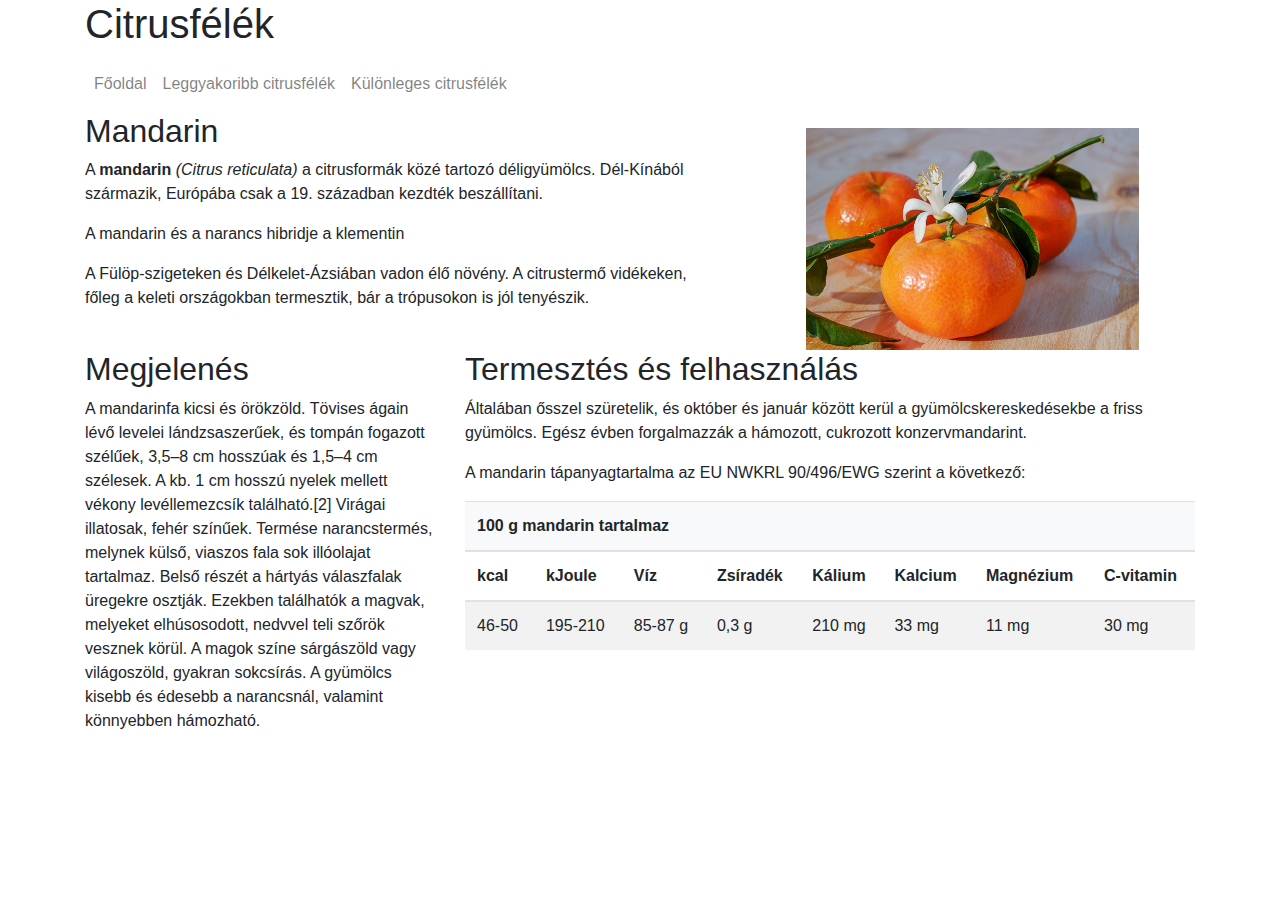
<file: html/20240423_Citrusfélék/forras/mandarin.html>
<!DOCTYPE html>
<html>

<head>    
    <meta name="viewport" content="width=device-width, initial-scale=1, shrink-to-fit=no">    
    <link rel="stylesheet" href="bootstrap/css/bootstrap.min.css">    
</head>

<body>
    <header class="container">
        <div class="row">
            <div class="col-12">
                <h1 class="d-none d-sm-block">Citrusfélék</h1>
            </div>
        </div>
    </header>
    <nav class="container navbar navbar-expand-lg navbar-light ">
        <button class="navbar-toggler ml-auto" type="button" data-toggle="collapse" data-target="#navbarNavAltMarkup"
            aria-controls="navbarNavAltMarkup" aria-expanded="false" aria-label="Toggle navigation">
            <span class="navbar-toggler-icon"></span>
        </button>
        <div class="collapse navbar-collapse" id="navbarNavAltMarkup">
            <div class="navbar-nav">
                <a class="nav-link" href="index.html">Főoldal</a>
                <a class="nav-link" href="index.html#leggyakoribb">Leggyakoribb citrusfélék</a>
                <a class="nav-link" href="index.html#kulonleges">Különleges citrusfélék</a>                
            </div>
        </div>
    </nav>
    <main class="container ">
        <article class="row">
            <div class="col-md-7">
                <h2>Mandarin</h2>
                <p>A <b>mandarin</b> <i>(Citrus reticulata)</i> a citrusformák közé tartozó déligyümölcs.
                    Dél-Kínából származik, Európába csak a 19. században kezdték beszállítani.</p>
                <p>A mandarin és a narancs hibridje a klementin</p>
                <p>A Fülöp-szigeteken és Délkelet-Ázsiában vadon élő növény. A citrustermő vidékeken, főleg a keleti
                    országokban termesztik, bár a trópusokon is jól tenyészik.</p>

            </div>
            <div class="col-md-5">
                <img src="img/mandarin2.jpg" class="w-75 mt-3 mx-auto d-block" alt="Mandarin">
            </div>
            <div class="col-12 col-xl-4">
                <h2>Megjelenés</h2>
                <p>A mandarinfa kicsi és örökzöld. Tövises ágain lévő levelei lándzsaszerűek, és tompán fogazott
                    szélűek, 3,5–8 cm hosszúak és 1,5–4 cm szélesek. A kb. 1 cm hosszú nyelek mellett vékony
                    levéllemezcsík található.[2] Virágai illatosak, fehér színűek. Termése narancstermés, melynek külső,
                    viaszos fala sok illóolajat tartalmaz. Belső részét a hártyás válaszfalak üregekre osztják. Ezekben
                    találhatók a magvak, melyeket elhúsosodott, nedvvel teli szőrök vesznek körül. A magok színe
                    sárgászöld vagy világoszöld, gyakran sokcsírás. A gyümölcs kisebb és édesebb a narancsnál, valamint
                    könnyebben hámozható. </p>
            </div>
            <div class="col-12 col-xl-8">
                <h2>Termesztés és felhasználás</h2>
                <p>
                    Általában ősszel szüretelik, és október és január között kerül a gyümölcskereskedésekbe a friss
                    gyümölcs. Egész évben forgalmazzák a hámozott, cukrozott konzervmandarint.</p>

                <p class="d-none d-md-block"> A mandarin tápanyagtartalma az EU NWKRL 90/496/EWG szerint a következő:
                </p>
                <table class="d-none d-md-table table table-striped">
                    <thead>
                        <tr class="bg-light">
                            <th colspan="8">100 g mandarin tartalmaz</th>
                        </tr>
                        <tr>
                            <th>kcal</th>
                            <th>kJoule</th>
                            <th>Víz</th>
                            <th>Zsíradék</th>
                            <th>Kálium</th>
                            <th>Kalcium</th>
                            <th>Magnézium</th>
                            <th>C-vitamin</th>
                        </tr>
                    </thead>
                    <tbody>
                        <tr>
                            <td>46-50</td>
                            <td>195-210</td>
                            <td>85-87 g</td>
                            <td>0,3 g</td>
                            <td>210 mg</td>
                            <td>33 mg</td>
                            <td>11 mg</td>
                            <td>30 mg</td>
                        </tr>
                    </tbody>
                </table>
            </div>
        </article>
    </main>
    <script src="bootstrap/js/jquery-3.5.1.min.js"></script>
    <script src="bootstrap/js/bootstrap.min.js"></script>
</body>

</html>
</file>
<file: html/20240423_Fortima és Optuna/forrás/froster/css/base.css>
body {
	    padding: 0px;
	    background-color: #f8f8f8;
	    margin: 0px;
	    background-image: url(../img/hatter.png);
	    background-repeat: repeat-y;
	    font-family: Verdana;
	}
	body p {
	    text-align: right;
	    padding: 8px 100px 0px 0px;
	    margin: 0px;
	}
	body p a {
	    text-decoration: none;
	    font-size: 12px;
	    font-style: italic;
	    color: rgb(80,80,80);
	}
	header {
	    position: absolute;
	    width: 96%;
	    top: 0px;
	    left: 1%;
	    margin-top: 30px;
	    background-color: #ffffff;
	    padding: 5px;
	    border-width: 1px 0px 1px 0px;
	    border-style: dotted;
	    border-color: rgb(100,100,100);
	    height: 86px;
	    font-family: Arial;
	}
	header img { 
	    float: left;
	    margin: 1px 20px;
	    height: 86px;
	}
	header h1 {
	    text-align: center;
	    vertical-align: bottom;
	    margin: 10px 0px 0px 0px;
	    padding: 6px 0px 4px 0px;
	    background-color: rgb(240,240,240);
	    color: rgb(180,180,180);
	    border-width: 1px 0px 0px 0px;
	    border-style: dotted;
	    border-color: rgb(180,180,180);
	    height: 34px;
	}
	header p {
	    margin: 0px 0px;
	    padding: 4px 100px 0px 100px;
	    font-size: 16px;
	    color: rgb(240,240,240);
	    text-align: right;
	    font-style: italic;
	    background-color: rgb(180,180,180);
	    height: 20px;
	}
	nav {
	    width: 20%;
	    height: auto;
	    position: absolute;
	    top: 130px;
	}
	nav ul {
	    list-style-type: none;
	    padding: 0px 10px 0px 0px;
	    margin: 20px 0px 0px 0px;
	}
	nav ul li {
	    margin: 4px;
	    padding: 0px;
	    font-weight: bold;
	}
	nav ul li a {
	    color: rgb(240,240,240);
	    text-decoration: none;
	    padding: 10px 20px;
	    background-color: rgb(180,180,180);
	    display: block;
	    border-width: 1px 0px;
	    border-style: solid;
	    border-color: rgb(240,240,240);
	}
	nav ul li a:hover {
	    background-color: rgb(240,240,240);
	    color: rgb(180,180,180);
	}
	nav ul li ul {
	    margin: 0px 0px 0px 10px;
	}
	nav ul li li {
	    padding: 0px 6px;
	    margin-top: 2px;
	    list-style: inside;
	    list-style-type: square;
	    background-color: rgb(240,240,240);
	    color: rgb(180,180,180);
	    font-size: 12pt;
	}
	nav ul li li a {
	    background-color: rgb(240,240,240);
	    color: rgb(180,180,180);
	    text-decoration: none;
	    padding: 0px 5px;
	    display: inline;
	}
	nav ul li li a:hover {
	    color: rgb(100,100,100);
	}
	div.lap {
	    position: absolute;
	    top: 146px;
	    left: 25%;
	    width: 60%;
	    padding: 30px 10px 40px 60px;
	    color: rgb(100,100,100);
	    background-color: rgb(255,255,255);
	    border-width: 1px;
	    border-style: dotted;
	    border-color: rgb(100,100,100);

	}
	div.lap span {
	    color: green;
	    font-family: Arial;
	}
	div.lap h1 {
	    margin-top: 40px;
	    text-align: center;
	    font-size: 24px;
	    font-weight: normal;
	}
	div.lap p {
	    text-align: left;
	}
	div.lap table {
	    font-size: 12px;
	}
	div.lap table thead th {
	    text-align: center;
	    border-width: 0px 0px 1px 0px;
	    border-style: solid;
	    border-color: rgb(100,100,100);
	}
	div.lap table tfoot th {
	    text-align: center;
	    font-size: 8px;
	    font-weight: bolder;
	    border-width: 0px 0px 1px 0px;
	    border-style: solid;
	    border-color: rgb(100,100,100);
	    padding: 0px 10px;
	}
	div.lap table tbody th {
	    padding: 0px 10px;
	    text-align: left;
	    font-style: italic;
	    border-width: 0px 0px 1px 0px;
	    border-style: dotted;
	    border-color: rgb(100,100,100);
	}
	div.lap table tbody td {
	    padding: 0px 12px;
	    border-width: 0px 0px 1px 0px;
	    border-style: dotted	;
	    border-color: rgb(100,100,100);
	}
	div.lap img {
	    width: 400px;
	    float: right;
	    border: 1px dotted rgb(180,180,180);
	}
	div.kepek {
	    float: right;
	    padding: 6px 4px;
	    margin 0px;
	    background-color: rgb(240,240,240);
	    border-width: 0px 1px;
	    border-style: solid;
	    border-color: rgb(100,100,100);
	}
	div.kepek img {
	    width: auto;
	    float: none;
	    display: block;
	    margin-top: 4px; 
	    border-color: rgb(255,220,0);
	    border-style: solid;
	    border-width: 0px 0px 5px 0px;
	}
</file>
<file: html/20240415_Rubikkocka/rubik.css>
body{
  background-color: #ededc1;
  background-size: 70px 70px;
  background-repeat: repeat-y;
  background-position: right top;
  padding: 15px 95px 15px 15px;
  background-image: url("hatterkocka.png");
  color: #443502;
}

#cimkep{
  float:left;  
  height: 150px;
}

h1{
  /* margin: 40px 0px 100px 175px; */
  text-transform: uppercase;
}

p{
  text-align: justify;
  margin: 5px;
}


.jobbra{
  text-align: right;
}

.erdekesseg{
  font-size: 70%;
  padding: 7px;
  font-weight: normal;
  font-style: italic;
  background-color: white;
}

li{
  font-weight:bold;
  list-style-type: square;
}
li p:first-child {
  font-weight: bold;
}
.clear {
  clear: both;
}
</file>
<file: html/20240415_Rubikkocka/megoldás/rubik.css>
body{
  background-color: #ededc1;
  background-size: 70px 70px;
  background-repeat: repeat-y;
  background-position: right top;
  padding: 15px 95px 15px 15px;
  background-image: url("hatterkocka.png");
}

#cimkep{
  float:left;  
}

h1{
  margin: 40px 0px 100px 175px;
}

p{
  text-align: justify;
}


.jobbra{
  text-align: right;
}

.erdekesseg{
  font-size: 70%;
  padding: 7px;
  font-weight: normal;
}

li{
  font-weight:bold;
}
</file>
<file: html/20240415_Teljesgráfok/megoldás/tgrafok.css>
body{
  background-repeat: no-repeat; 
  padding: 10px;
  margin: 0px;
  text-align: justify;
  background-image: url("big-graph.png");
  background-position: top center;
}

p:first-letter {
  margin-left:15px;
}

h1{
  text-align: center;
  text-transform: uppercase;
}

h2, h3{
  font-style: italic;
}


#jobbra{
  float: right;
  text-align: center;
  margin: 10px;
  padding: 10px;
  font-style: italic;
  font-size: 0.7em;
  color: #FF0000;
  border: 1px solid #FF0000;
  background-color: #FFFFFF;
}

#jobbra img {
  width: 400px;
}

.kerdeskep{
  float: left;
  margin-right: 20px;
  width: 222px;
}

a{
  color:red;
  font-weight: bold;
  text-decoration: none;
}

.dolt {
  font-style: italic;
}
</file>
<file: html/20240416_Gödöllői hév/források/hev.css>
body{
  background-repeat: repeat-y;
  background-position: left;
  padding: 10px 40px 10px 110px;
  background-image: url('sin.png');
}


p:first-letter{
  margin-left: 25px;
}

p{
  text-align: justify;
}

h1, h2{
  font-variant: small-caps;
}

.kepek{
  width: 333px;
  margin-left: 25px;
  margin-bottom: 25px;
  border-radius: 20px;
  box-shadow: 10px 10px 5px #888888;
  -ms-transform: rotate(3deg); /* IE 9 */
  -webkit-transform: rotate(3deg); /* Chrome, Safari, Opera */
  transform: rotate(3deg);
  float: right;
}

#urlap{
  border: 1px dotted gray;
  border-radius: 20px;
  text-align: center;
  margin: 10px 100px;
  padding: 10px;
}
</file>
<file: html/20240416_papírbrikett/forrás/papirbrikett.css>
body{
  padding: 15px;
  color: #1F3F5F;
  line-height: 125%;
  background-image: url('hatterkep.png');
}

h1{
  text-align: center;
  margin: 10px 0px 40px;
}

h1, h2{
  font-variant: small-caps;
  color: #3F4F5F;
}

.bevezeto{
  margin: 10px 200px;
  text-align: center;
  background-color: #EBEBEB;
  padding: 10px 35px;
  font-size: 75%;
  border-top: 1px solid #3F4F5F;
  border-bottom: 1px solid #3F4F5F;
}

#brikettek{
  width: 90%;
  max-width: 500px;
}

p{
  text-align: justify;
}

p:first-letter{
  margin-left:45px;
}

#presek{
  float: right;
  background-color: #EBEBEB;
  width: 230px;
  margin: 0px 15px;
  text-align: center;
  font-style: italic;
  font-size: 75%;
  padding: 5px;
  border-left: 1px solid #3F4F5F;
  border-right: 1px solid #3F4F5F;
}

#presek img{
  width: 220px;
  margin-top: 20px;
}

.kiemelt{
  font-style: italic;
  font-weight: bold;
}

li{
  margin-top: 10px;
}
</file>
<file: html/20240419_sargaauto/források/turo.css>
#keret{
    margin:auto;
    border-style: none solid;
	border-color:gray;
    border-width: 20px;
    width: 70%;
    padding: 20px;
}
.ritka{
    letter-spacing: 4px;
}
#kep{
    width:40%;
    box-shadow: 8px 8px 5px gray;
    -ms-transform: rotate(5deg); /* IE 9 */
    -webkit-transform: rotate(5deg); /* Chrome, Safari, Opera */
    transform: rotate(5deg);
    border-radius: 10px;
    border-style: solid;
    float: right;
    margin: 30px;
    border: 3px;
}
input{
    font-family:cursive; 
    font-weight: bold;
    border-radius: 5px;  
    width: 40px; 
    color: forestgreen;
    font-size: 18px;
}
body{
    font-family: cursive;
    background-image: url('hatter.jpg');
    background-repeat: no-repeat;
    background-size: 100%;
}

p {
    text-align: justify;
}

ul {
    font-weight: bold;
    font-style: italic;
    list-style-type: square;
}
</file>
<file: html/20240422_az év madara/forras/evmadara.css>
body {
    padding: 10px;
    color: #333a40; 
    background-color: rgba(253, 217, 169, 0.30);
    font-family: "Open Sans", Arial, sans-serif;
}

header {        
    overflow: hidden; 
    max-height: 400px;
}

header img {
    object-fit: cover;    
}

nav {
    position: relative;
    top: -35px;
    font-weight: bold;
    font-size: 20pt;
}

.nav-item {
    margin-right: 20px;
}

a {
    color: rgb(32, 30, 49);
    font-weight: bold;
}

h1, h2, h3 {
    color: orangered;
    margin: 20px 0px;    
    font-weight: bold;
}

h1, h2 {
    font-size: 28pt;
}

h3 {
    font-size: 22pt;
}

p {
    line-height: 150%;
    text-indent: 20px;
}

.dijazott {    
    letter-spacing: 1px;
    font-style: italic;
}

.drop-shadow {
    -webkit-box-shadow: 0 0 5px 2px rgba(32, 30, 49, .5);
    box-shadow: 0 0 5px 2px rgba(32, 30, 49, .5);
}

audio {
    width: 100%;    
}

.border {
    margin: 15px;
    padding: 10px;
    border-bottom-left-radius: 50px;
    border-top-right-radius: 50px;
    height: 100%;
    background-color: rgba(253, 217, 169, .5);
}

.nyertes {
    margin-bottom: 30px;
}

#evszalag {
    float: left;
    text-align: center;
    background-image: url(kepek/idoszalag.png);
    background-size: 75%;
    background-repeat: no-repeat;
    width: 100px;
}

input[type="range"] {
    writing-mode: bt-lr; /* IE */
    -webkit-appearance: slider-vertical; /* WebKit */
    height: 345px;
    width: 50px;
    margin-top: 8px;
    margin-left: 18px;    
}

#nevjegy {
    margin: 120px 0px;
    text-align: center;
    padding-right: 25px;
}

#nevjegy h2 {
    font-size: 24pt;
    margin-bottom: 50px;
}

#nevjegy h2 small {
    color: #333a40; 
}

#velGomb {
    color: rgb(32, 30, 49);
    font-weight: bold;
    cursor: pointer;
}

.lista{
    line-height: 200%;
}
</file>
<file: html/20240422_balaton/forrás/balaton.css>
body{
    background-color: rgba(0,0,255,5%);
    font-size:90%;
}

#fej{
    background-image: url('fej2.jpg');
    background-size: cover;
    background-repeat: no-repeat;
    background-position: center;    
}

#fej h1{
    margin-top: -40px;
    color: darkblue;
    text-shadow:1px 1px 0px #ffeeee, 2px 2px 0px darkblue; 
}

.menu{
    color:darkblue;
    margin-top: -30px;
    padding: 10px 5px 25px;
}

h2{
    font-size: 125%;
    color: darkblue;    
}

.tab-pane{
    background-color: white;
    border-left: 1px solid rgb(222,226,230); 
    border-bottom: 1px solid rgb(222,226,230); 
    border-right: 1px solid rgb(222,226,230); 
    padding-bottom: 20px;
    border-bottom-left-radius: 20px;
    border-bottom-right-radius: 20px;
}

table{
    font-size: 80%;
    margin: auto;
}

td{
    background-color: rgba(0,0,255,5%);
    border: 3px solid white;
    padding: 7px;
}

td span {
    font-weight: normal;
    font-style: italic;
    color: black;
}

td:first-child{
    text-align: right;
    font-weight: bold;
    color: darkblue;
}
td:nth-child(2){
    font-style: italic;
}

p{
    text-align: justify;
    padding: 5px;
    text-indent: 25px;
}
figure{
    background-color: rgba(222,226,230,35%);
    padding: 10px;
    margin: 5px 25px;
}

figcaption{
    font-style: italic;
}

blockquote{
    margin: 5px 25px;
    border-left: 15px solid rgb(222,226,230);
    background-color: rgba(222,226,230,35%);
    font-style: italic;
    border-radius: 20px;
    padding: 10px;
    size: 90%;
}

#halLista{
    cursor: pointer;
    list-style-type: none;
    padding-left: 0px;
    margin-left: 0px;
    text-align: end;
}

#halLista li {
    height: 35px;
    vertical-align: middle;
    padding: 0px;
    padding-right: 21px;
    line-height: 95%;
    font-size: 95%;
}

#halLista li:hover{
    background-image: url('nyil.png');
    background-repeat: no-repeat;
    background-position-x: right;
    background-size: 20px 20px;
}

#sugo{
    color: rgb(175,175,175);
    padding: 25px;
    letter-spacing: 120%;
    font-style: italic;
    text-align: center;
}
</file>
<file: html/20240422_paralimpia/források/paralimpia.css>
body{
    color: darkgreen;
}

p{
    text-indent: 20px;
}

h1, h2{
    color:  rgba(255, 0, 0, 0.75);
    font-variant: small-caps;
    border-bottom: 1px solid darkgreen;
}

a.nav-link{
    margin-left: 20px;
    margin-right: 20px;
    color: white;
    font-weight: bold;
    background-color: rgba(255, 0, 0, 0.75);
    border-radius: 15px;
}
a.nav-link:hover{
    background-color: white;
    border-radius: 15px;
    color: darkgreen;
}

.kispiktogram{
    cursor: pointer;
}

.col-md-1 img.kispiktogram{
    width: 94%;
    float: left;
    max-width:172px;
    filter : hue-rotate(280deg);
}
.col-md-3 img.kispiktogram{
    width: 24%;
    float: left;
    max-width: 172px;
    filter : hue-rotate(250deg) brightness(200%);
}

fieldset{
    margin: 25px 20px 5px;
    border: 1px solid darkgreen;
    background-color: #f6f6f6;
    padding: 10px 15px 0px;
}
  
legend{
    background-color: darkgray;
    color: white;
    margin: auto;
    padding: 5px 15px;
    width: 75%;
}

#evszak{
    margin-bottom: 20px;
}

#piktorgram{
    float: right;
    margin-left: 20px;
    background-color: white;
}
</file>
